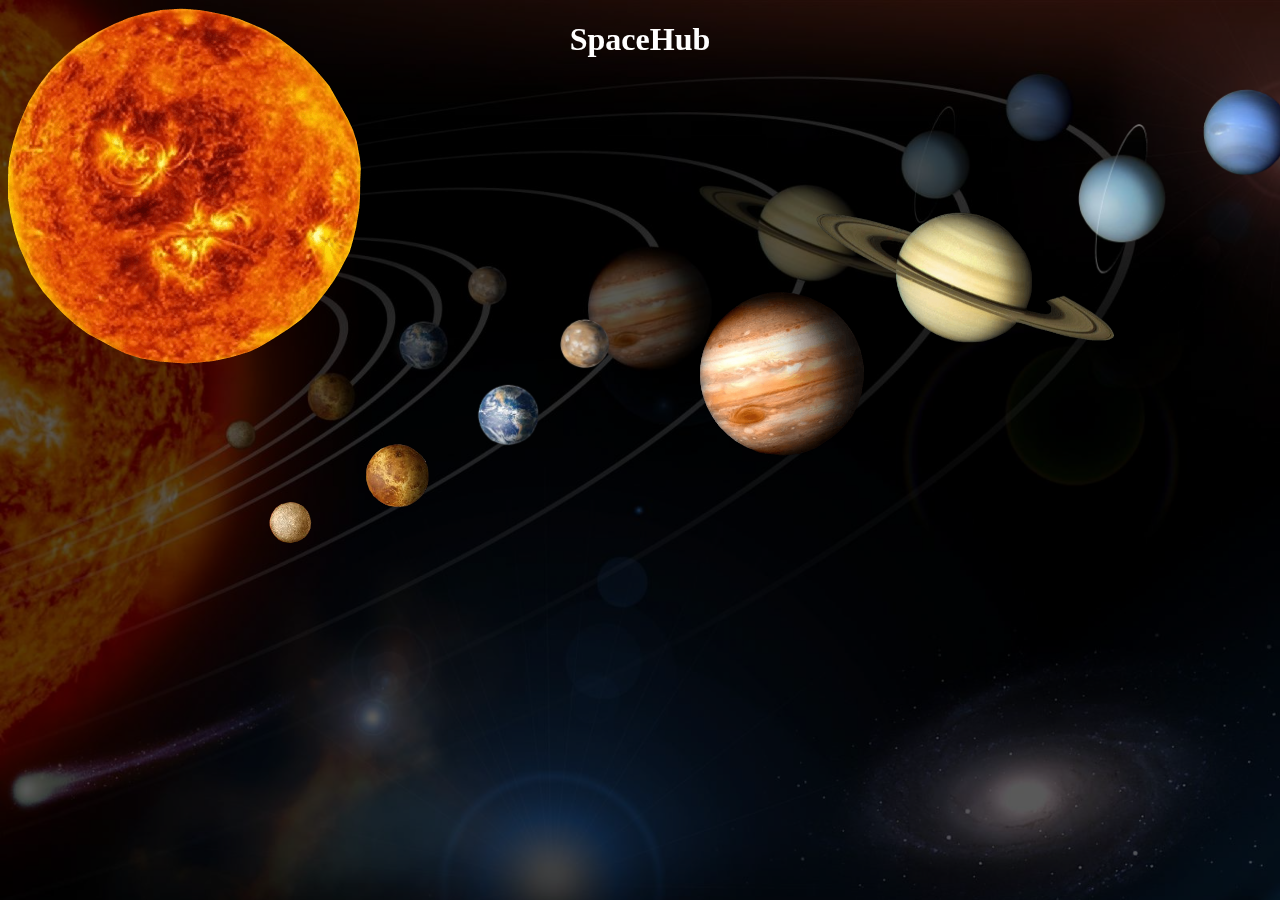
<file: index.html>
<!DOCTYPE html>
<html lang="pt">
<head>
    <link rel="stylesheet" href="layout.css">
    <meta charset="UTF-8">
    <meta name="description" content="Hub para demonstrar a beleza do espaço. Feito para servir como projeto para a disciplina de programação web.">
    <meta name="keywords" content="SpaceHub,Lusofona,HTML,Programação Web,Trabalhos,Base,Projeto,Espaço,Programação,Planetas">
    <meta name="viewport" content="width=device-width, initial-scale=1">
    <title>SpaceHub</title>
</head>
<body class="backgroundHub" id="gridHub">
    <header class="backdrop">
        <h1 class="keepCenter"> SpaceHub </h1>
    </header>

    <main>
        <a href="planets/sun.html">
            <img src="images/sunHub.png" alt="Sun Link" class="planet">
        </a>

        <a href="planets/mercury.html">
            <img src="images/mercuryHub.png" alt="Mercury Link" class="planet" id="mercury">
            <p class="hide hideMercury">Mercury</p>
        </a>

        <a href="planets/venus.html">
            <img src="images/venusHub.png" alt="Venus Link" class="planet" id="venus">
            <p class="hide hideVenus">Venus</p>
        </a>

        <a href="planets/earth.html">
            <img src="images/earthHub.png" alt="Earth Link" class="planet" id="earth">
            <p class="hide hideEarth">Earth</p>
        </a>

        <a href="planets/mars.html">
            <img src="images/marsHub.png" alt="Mars Link" class="planet" id="mars">
            <p class="hide hideMars">Mars</p>
        </a>

        <a href="planets/jupiter.html">
            <img src="images/jupiterHub.png" alt="Jupiter Link" class="planet" id="jupiter">
            <p class="hide hideJupiter">Jupiter</p>
        </a>

        <a href="planets/saturn.html">
            <img src="images/saturnHub.png" alt="Saturn Link" class="planet" id="saturn">
            <p class="hide hideSaturn">Saturn</p>
        </a>

        <a href="planets/uranus.html">
            <img src="images/uranusHub.png" alt="Uranus Link" class="planet" id="uranus">
            <p class="hide hideUranus">Uranus</p>
        </a>

        <a href="planets/neptune.html">
            <img src="images/neptuneHub.png" alt="Neptune Link" class="planet" id="neptune">
            <p class="hide hideNeptune">Neptune</p>
        </a>
    </main>

</body>
</html>
</file>
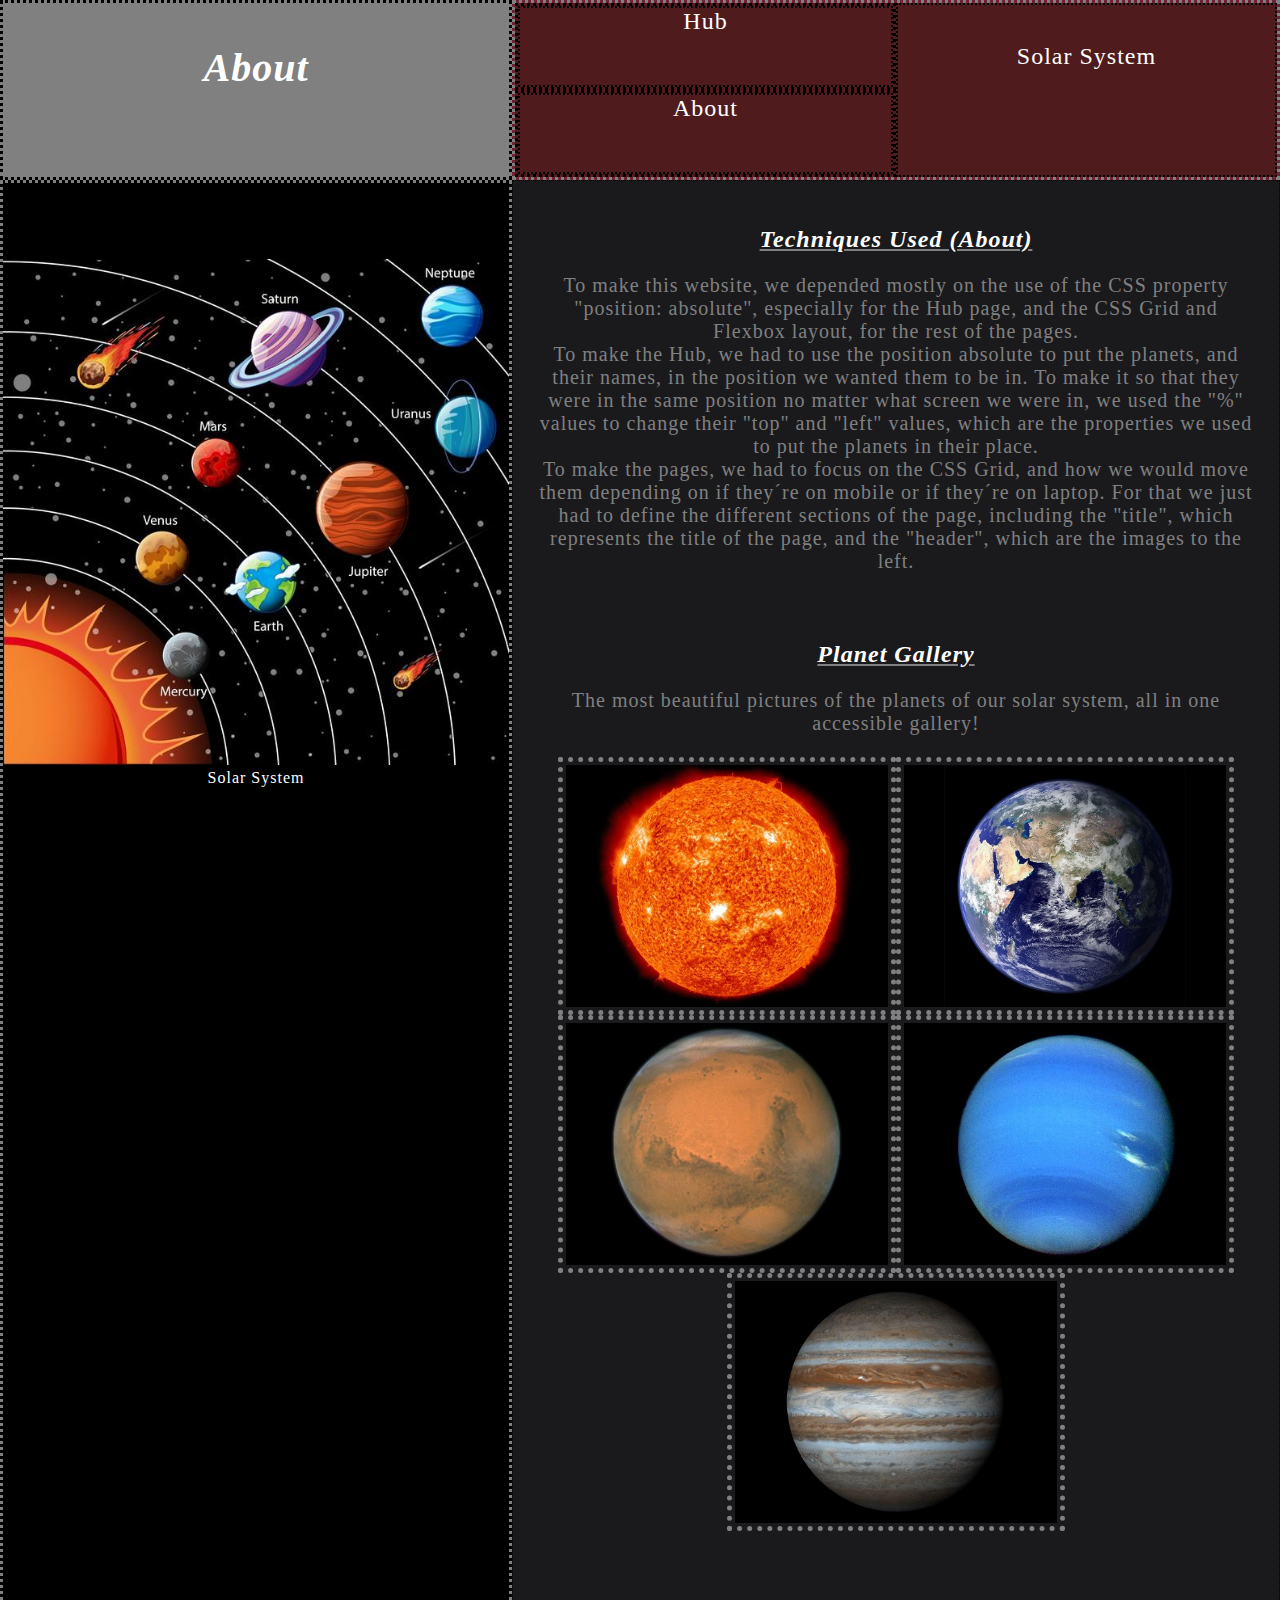
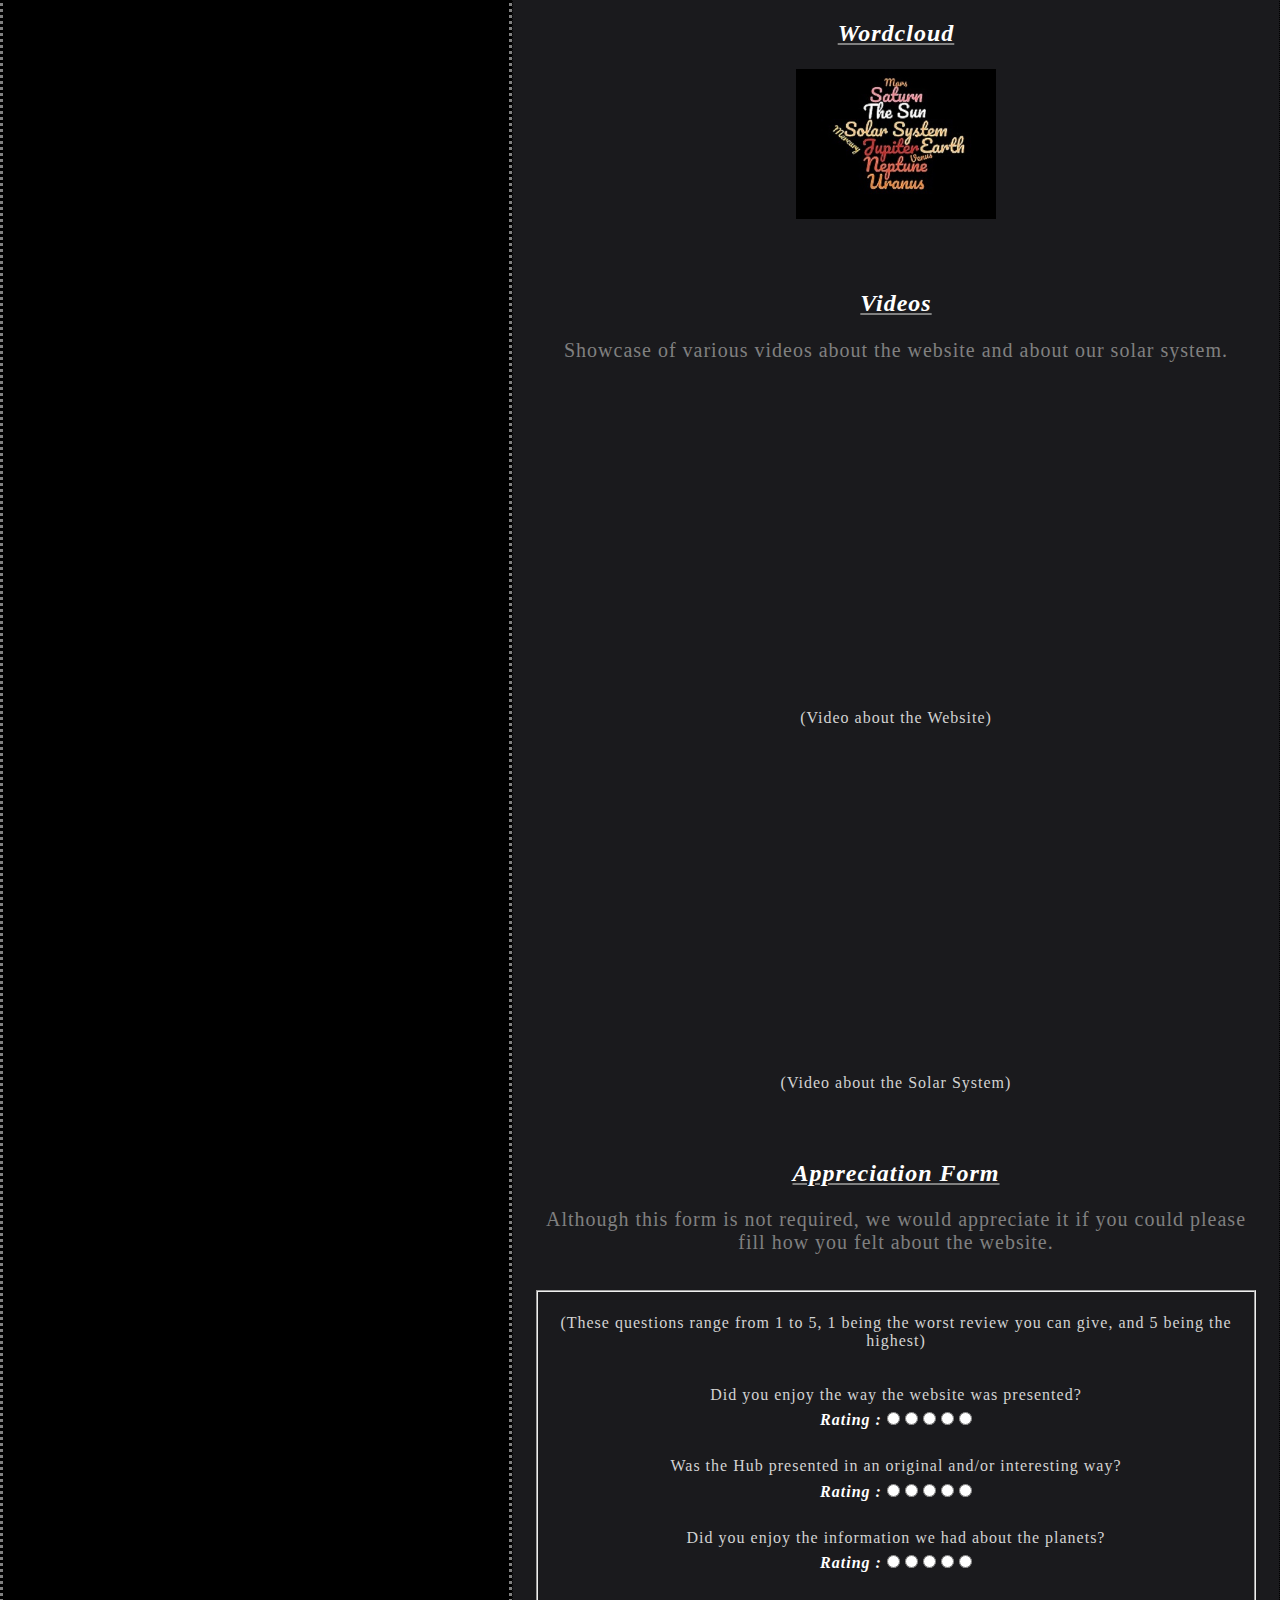
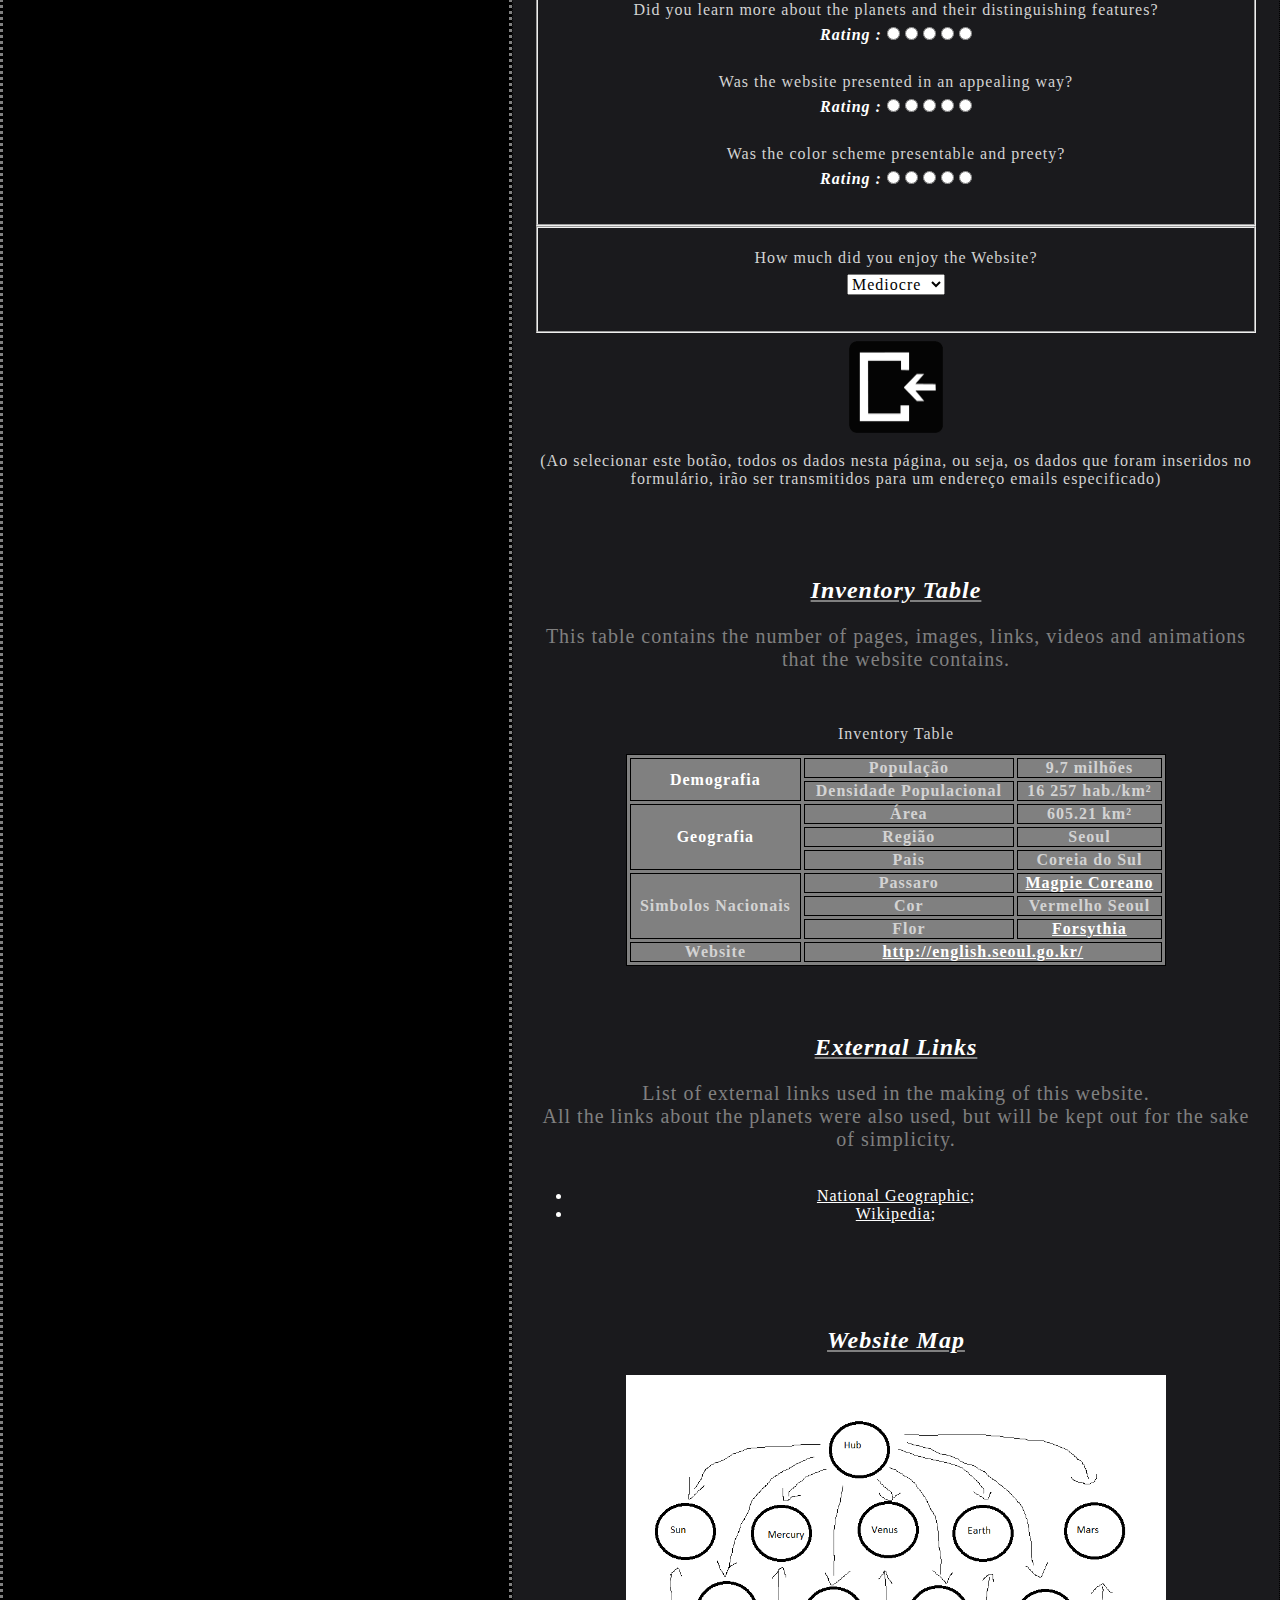
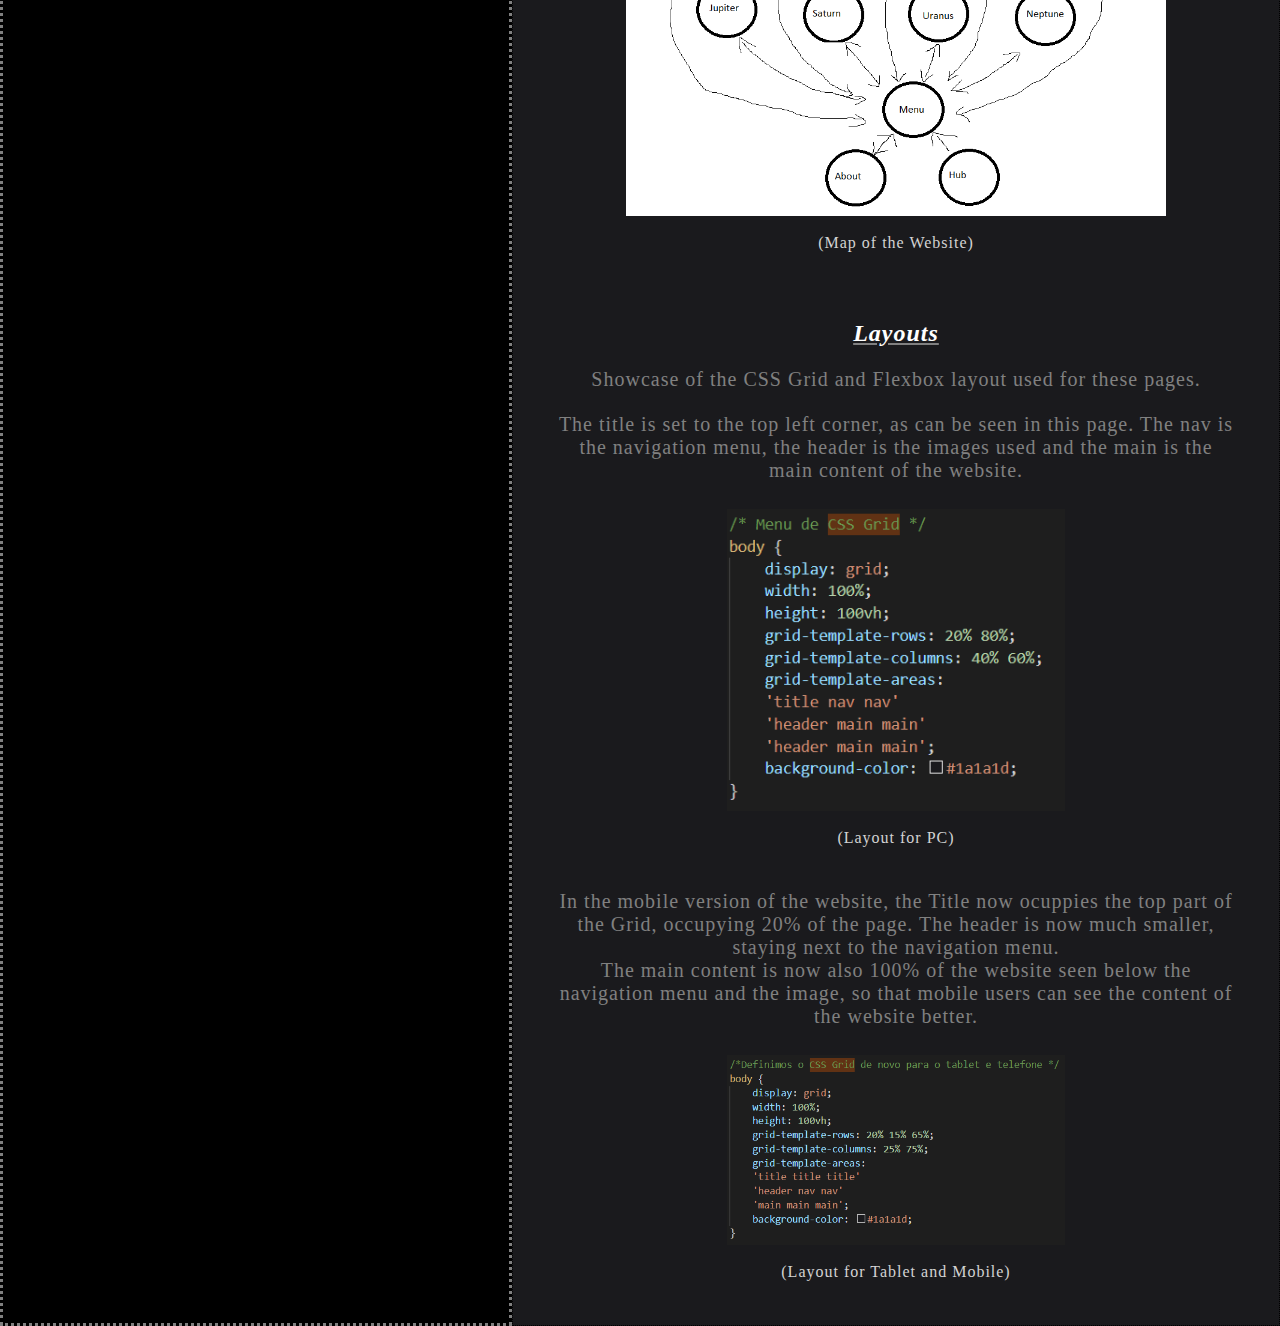
<file: about.html>
<!DOCTYPE html>
<html lang="pt">
<head>
    <link rel="stylesheet" href="layoutPages.css">
    <meta charset="UTF-8">
    <meta name="description" content="Hub para demonstrar a beleza do espaço. Feito para servir como projeto para a disciplina de programação web.">
    <meta name="keywords" content="SpaceHub,Lusofona,HTML,Programação Web,Trabalhos,Base,Projeto,Espaço,Programação,Planetas,Terra">
    <meta name="viewport" content="width=device-width, initial-scale=1">
    <link rel="shortcut icon" type="image/png" href="../images/solarSystem.png" />
    <title>SpaceHub</title>
</head>
<body>
    <aside class="title">
        <h1>About</h1>
    </aside>
    <header>
        <figure>
            <img src="images/solarSystemAbout.jpg" alt="Solar System" width="100%" height="100%">
            <figcaption>Solar System</figcaption>
        </figure>   
    </header>

    <main>
        <section>
            <h3>Techniques Used (About)</h3>
            <p>To make this website, we depended mostly on the use of the CSS property "position: absolute", especially for the Hub page, and the CSS Grid and Flexbox layout, for the rest of the pages.</p>
            <p>To make the Hub, we had to use the position absolute to put the planets, and their names, in the position we wanted them to be in. To make it so that they were in the same position no matter what screen we were in, we used the "%" values to change their "top" and "left" values, which are the properties we used to put the planets in their place.</p>
            <p>To make the pages, we had to focus on the CSS Grid, and how we would move them depending on if they´re on mobile or if they´re on laptop. For that we just had to define the different sections of the page, including the "title", which represents the title of the page, and the "header", which are the images to the left.</p>
        </section>

        <section>
            <h3>Planet Gallery</h3>
            <p>The most beautiful pictures of the planets of our solar system, all in one accessible gallery!</p>

            <section class="flex-planet-gallery"> 
                <img src="images/sun.jpg" alt="Picture of Sun" width="50%" height="100%">
                <img src="images/earth.jpg" alt="Picture of Earth" width="50%" height="50%">
                <img src="images/mars.jpg" alt="Picture of Mars" width="50%" height="50%">
                <img src="images/neptune.jpg" alt="Picture of Neptune" width="50%" height="50%">   
                <img src="images/jupiter.jpg" alt="Picture of Jupiter" width="50%" height="50%">
            </section>
        </section>

        <section>
            <h3>Wordcloud</h3>
           
            <svg>
                <a href="index.html">
                    <image href="images/wordcloudSolarSystem.jpg" width="100%" height="100%"></image>
                </a>
            </svg>
        </section>  

        <section>
            <h3>Videos</h3>
            <p>Showcase of various videos about the website and about our solar system.</p>

            <figure max-width="100%" height="100%">
                <iframe width="60%" height="300" src="https://www.youtube.com/embed/libKVRa01L8" title="YouTube video player about Website" frameborder="0" allow="accelerometer; autoplay; clipboard-write; encrypted-media; gyroscope; picture-in-picture" allowfullscreen></iframe>
                <figcaption>(Video about the Website)</figcaption>
            </figure>

            <figure max-width="100%" height="100%">
                <iframe width="60%" height="300" src="https://www.youtube.com/embed/libKVRa01L8" title="YouTube video player about Solar System" frameborder="0" allow="accelerometer; autoplay; clipboard-write; encrypted-media; gyroscope; picture-in-picture" allowfullscreen></iframe>
                <figcaption>(Video about the Solar System)</figcaption>
            </figure>
        </section>

        <section>
            <h3>Appreciation Form</h3>
            <p>Although this form is not required, we would appreciate it if you could please fill how you felt about the website.</p>

            <form method="POST" action="mailto:diodoaraujo@gmail.com">
                <fieldset width="50%">
                    <p>(These questions range from 1 to 5, 1 being the worst review you can give, and 5 being the highest)</p>
    
                    <p>Did you enjoy the way the website was presented?</p>
                    <label>Rating :</label>
                    <input type="radio" name="enjoyRate" value="1">
                    <input type="radio" name="enjoyRate" value="2">
                    <input type="radio" name="enjoyRate" value="3">
                    <input type="radio" name="enjoyRate" value="4">
                    <input type="radio" name="enjoyRate" value="5">
                    
                    <p>Was the Hub presented in an original and/or interesting way?</p>
                    <label>Rating :</label>
                    <input type="radio" name="hubRate" value="1">
                    <input type="radio" name="hubRate" value="2">
                    <input type="radio" name="hubRate" value="3">
                    <input type="radio" name="hubRate" value="4">
                    <input type="radio" name="hubRate" value="5">
                    
                    <p>Did you enjoy the information we had about the planets?</p>
                    <label>Rating :</label>
                    <input type="radio" name="infoRate" value="1">
                    <input type="radio" name="infoRate" value="2">
                    <input type="radio" name="infoRate" value="3">
                    <input type="radio" name="infoRate" value="4">
                    <input type="radio" name="infoRate" value="5">

                    <p>Did you learn more about the planets and their distinguishing features?</p>
                    <label>Rating :</label>
                    <input type="radio" name="distinctRate" value="1">
                    <input type="radio" name="distinctRate" value="2">
                    <input type="radio" name="distinctRate" value="3">
                    <input type="radio" name="distinctRate" value="4">
                    <input type="radio" name="distinctRate" value="5">

                    <p>Was the website presented in an appealing way?</p>
                    <label>Rating :</label>
                    <input type="radio" name="appealRate" value="1">
                    <input type="radio" name="appealRate" value="2">
                    <input type="radio" name="appealRate" value="3">
                    <input type="radio" name="appealRate" value="4">
                    <input type="radio" name="appealRate" value="5">
                    
                    <p>Was the color scheme presentable and preety?</p>
                    <label>Rating :</label>
                    <input type="radio" name="colorRate" value="1">
                    <input type="radio" name="colorRate" value="2">
                    <input type="radio" name="colorRate" value="3">
                    <input type="radio" name="colorRate" value="4">
                    <input type="radio" name="colorRate" value="5">
                </fieldset>
                
                <fieldset>
                    <p>How much did you enjoy the Website?</p>
                    <select name="websiteRate" size="1"color>
                        <option value="Awful">Awful!</option>
                        <option value="Bad">Bad</option>
                        <option value="Mediocre" selected>Mediocre</option>
                        <option value="Good">Good</option>
                        <option value="Excellent">Excellent!</option>
                    </select>
                </fieldset>

                <input type="image" src="images/input.png" alt="submitForm"  width="15%">
                <p>(Ao selecionar este botão, todos os dados nesta página, ou seja, os dados que foram inseridos no formulário, irão ser transmitidos para um endereço emails especificado)</p> 
            </form>
        </section>

        <section>
            <h3>Inventory Table</h3>
            <p>This table contains the number of pages, images, links, videos and animations that the website contains.</p>

            <center><table summary="Inventory Table" cellspacing="3" col>
                <caption>
                    Inventory Table
                </caption>
                <thead>
                    <tr>
                        <th rowspan="2"><b>Demografia</b></th>
                        <th>População</th>
                        <th>9.7 milhões</th>
                    </tr>
                    <tr>
                        <th>Densidade Populacional</th>
                        <th>16 257 hab./km²</th>
                    </tr>
                </thead>
                <tbody>
                    <tr>
                        <th rowspan="3"><b>Geografia</b></th>
                        <th>Área</th>
                        <th>605.21 km²</th>
                    </tr>
                    <tr>
                        <th>Região</th>
                        <th>Seoul</th>
                    </tr>
                    <tr>
                        <th>Pais</th>
                        <th>Coreia do Sul</th>
                    </tr>
                    <tr>
                        <th rowspan="3">Simbolos Nacionais</th>
                        <th>Passaro</th>
                        <th><a href="https://en.wikipedia.org/wiki/Oriental_magpie" target="_blank">Magpie Coreano</a></th>
                    </tr>
                    <tr>
                        <th>Cor</th>
                        <th>Vermelho Seoul</th>
                    </tr>
                    <tr>
                        <th>Flor</th>
                        <th><a href="https://en.wikipedia.org/wiki/Forsythia" target="_blank">Forsythia</a></th>
                    </tr>
                </tbody>
                <tfoot>
                    <tr>
                        <th>Website</th>
                        <th colspan="2"><a href="http://english.seoul.go.kr/" target="_blank">http://english.seoul.go.kr/</a></th>
                    </tr>
                </tfoot>
            </table></center>
        </section>

        <section>
            <h3>External Links</h3>
            <p>List of external links used in the making of this website.</p>
            <p>All the links about the planets were also used, but will be kept out for the sake of simplicity.</p>

            <ul>
                <li><a href="">National Geographic</a>;</li>
                <li><a href="https://en.wikipedia.org/wiki/Solar_System">Wikipedia</a>;</li>
            </ul>
        </section>

        <section>
            <h3>Website Map</h3>

            <figure>
                <img src="images/treeMap.png" alt="Map of Website" width="75%" height="75%">
                <figcaption>(Map of the Website)</figcaption>
            </figure>
        </section>

        <section>
            <h3>Layouts</h3>
            <p>Showcase of the CSS Grid and Flexbox layout used for these pages.</p>

            <section>
                <p>The title is set to the top left corner, as can be seen in this page. The nav is the navigation menu, the header is the images used and the main is the main content of the website.</p>
                <figure>
                    <img src="images/layoutPC.png" alt="Layout for PC" width="50%" height="50%">
                    <figcaption>(Layout for PC)</figcaption>
                </figure>
            </section>

            <section>
                <p>In the mobile version of the website, the Title now ocuppies the top part of the Grid, occupying 20% of the page. The header is now much smaller, staying next to the navigation menu.</p>
                <p>The main content is now also 100% of the website seen below the navigation menu and the image, so that mobile users can see the content of the website better.</p>
                <figure>
                    <img src="images/layoutTabletMobile.png" alt="Layout for Tablet and Mobile" width="50%" height="50%">
                    <figcaption>(Layout for Tablet and Mobile)</figcaption>
                </figure>
            </section>
        </section>
    </main>

    <nav>
        <li class="infoTab">
            <a href="index.html" class="mainButton">Hub</a>
        </li>
        <li class="infoTab">
            <a href="about.html" class="mainButton">About</a>
        </li>
        <ul>
            <li>
                <a href="" class="biggerFont mainButton">Solar System</a>
                <ul>
                    <li><a href="planets/sun.html" class="button">The Sun</a></li>
                    <li><a href="planets/mercury.html" class="button">Mercury</a></li>
                    <li><a href="planets/venus.html" class="button">Venus</a></li>
                    <li><a href="planets/earth.html" class="button">Earth</a></li>
                    <li><a href="planets/mars.html" class="button">Mars</a></li>
                    <li><a href="planets/jupiter.html" class="button">Jupiter</a></li>
                    <li><a href="planets/saturn.html" class="button">Saturn</a></li>
                    <li><a href="planets/uranus.html" class="button">Uranus</a></li>
                    <li><a href="planets/neptune.html" class="button">Neptune</a></li>
                <ul>  
            </li>
        </ul>
    </nav>

</body>
</html>
</file>
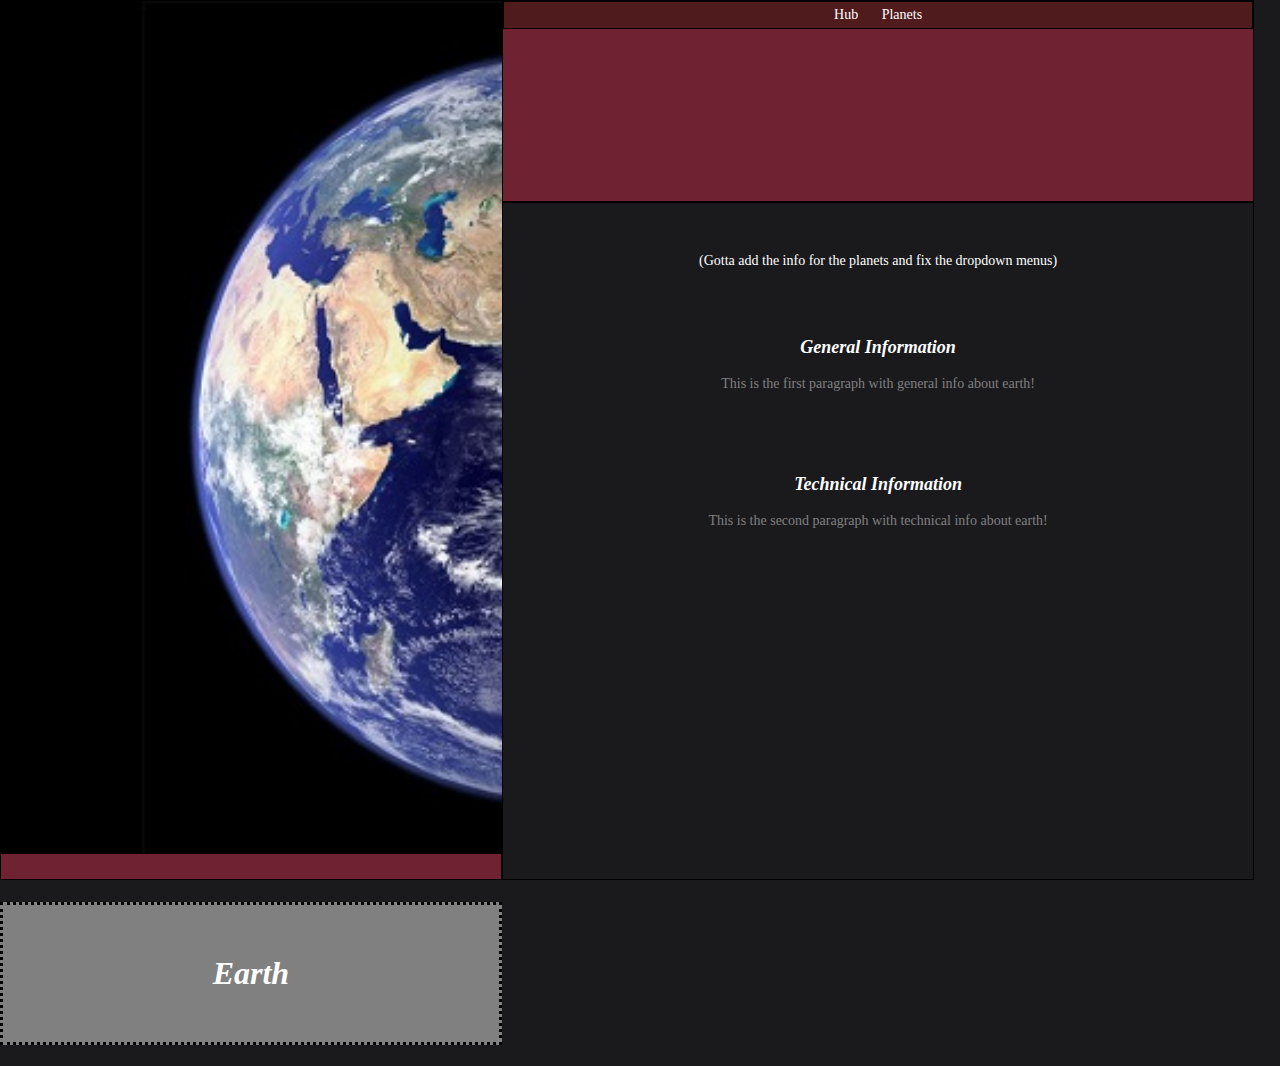
<file: earth.html>
<!DOCTYPE html>
<html lang="pt">
<head>
    <link rel="stylesheet" href="../layoutPlanet.css">
    <meta charset="UTF-8">
    <meta name="description" content="Hub para demonstrar a beleza do espaço. Feito para servir como projeto para a disciplina de programação web.">
    <meta name="keywords" content="SpaceHub,Lusofona,HTML,Programação Web,Trabalhos,Base,Projeto,Espaço,Programação,Planetas,Terra">
    <meta name="viewport" content="width=device-width, initial-scale=1">
    <title>SpaceHub</title>
</head>
<body>
    <section class="title">
        <h1>Earth</h1>
    </section>

    <header>
        <img src="../images/earth.jpg" alt="Earth" max-width="100%" height="100%">
    </header>

    <main>
        <section>
            (Gotta add the info for the planets and fix the dropdown menus)
        </section>

        <section>
            <h3>General Information</h3>
            <p>This is the first paragraph with general info about earth!</p>
        </section>

        <section>
            <h3>Technical Information</h3>
            <p>This is the second paragraph with technical info about earth!</p>
        </section>
    </main>

    <nav>
        <ul>
            <li>
                <a href="../index.html">Hub</a>
            </li>
            <li>
                <a href="#">Planets</a>
                <ul>
                    <li><a href="#">Earth</a></li>
                    <li><a href="#">Mars</a></li>
                <ul>  
            </li>
        </ul>
    </nav>

</body>
</html>
</file>
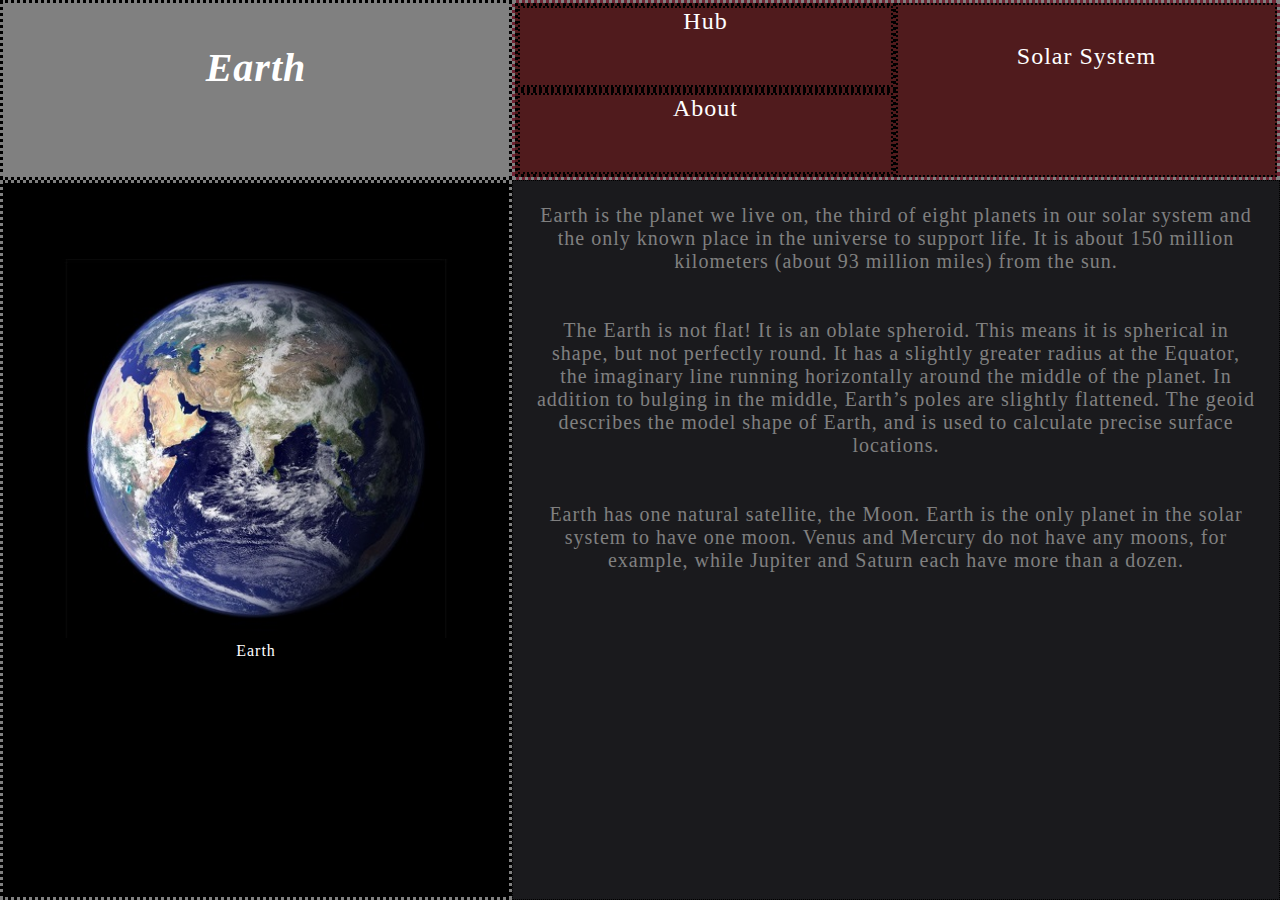
<file: planets/earth.html>
<!DOCTYPE html>
<html lang="pt">
<head>
    <link rel="stylesheet" href="https://fonts.googleapis.com/icon?family=Material+Icons">
    <link rel="stylesheet" href="../layoutPages.css">
    <meta charset="UTF-8">
    <meta name="description" content="Hub para demonstrar a beleza do espaço. Feito para servir como projeto para a disciplina de programação web.">
    <meta name="keywords" content="SpaceHub,Lusofona,HTML,Programação Web,Trabalhos,Base,Projeto,Espaço,Programação,Planetas,Terra">
    <meta name="viewport" content="width=device-width, initial-scale=1">
    <link rel="shortcut icon" type="image/png" href="../images/solarSystem.png" />
    <title>SpaceHub</title>
</head>
<body>
    <aside class="title">
        <h1>
            <i class="material-icons" style="color:black;">circle</i>
            Earth
            <i class="material-icons" style="color:black;">circle</i>
        </h1>
    </aside>
    <header>
        <figure>
            <img src="../images/earth.jpg" alt="Earth" max-width="100%" height="100%">
            <figcaption>Earth</figcaption>
        </figure>
    </header>

    <main>
        <section>
            <p>Earth is the planet we live on, the third of eight planets in our solar system and the only known place in the universe to support life. It is about 150 million kilometers (about 93 million miles) from the sun. </p>
        </section>

        <section>
            <p>The Earth is not flat! It is an oblate spheroid. This means it is spherical in shape, but not perfectly round. It has a slightly greater radius at the Equator, the imaginary line running horizontally around the middle of the planet. In addition to bulging in the middle, Earth’s poles are slightly flattened. The geoid describes the model shape of Earth, and is used to calculate precise surface locations.</p>
        </section>

        <section>
            <p>Earth has one natural satellite, the Moon. Earth is the only planet in the solar system to have one moon. Venus and Mercury do not have any moons, for example, while Jupiter and Saturn each have more than a dozen.</p>
        </section>
    </main>

    <nav>
        <li class="infoTab">
            <a href="../index.html" class="mainButton">Hub</a>
        </li>
        <li class="infoTab">
            <a href="../about.html" class="mainButton">About</a>
        </li>
        <ul>
            <li>
                <a href="" class="biggerFont mainButton">Solar System</a>
                <ul>
                    <li><a href="sun.html" class="button">The Sun</a></li>
                    <li><a href="mercury.html" class="button">Mercury</a></li>
                    <li><a href="venus.html" class="button">Venus</a></li>
                    <li><a href="earth.html" class="button">Earth</a></li>
                    <li><a href="mars.html" class="button">Mars</a></li>
                    <li><a href="jupiter.html" class="button">Jupiter</a></li>
                    <li><a href="saturn.html" class="button">Saturn</a></li>
                    <li><a href="uranus.html" class="button">Uranus</a></li>
                    <li><a href="neptune.html" class="button">Neptune</a></li>
                <ul>  
            </li>
        </ul>
    </nav>

</body>
</html>
</file>
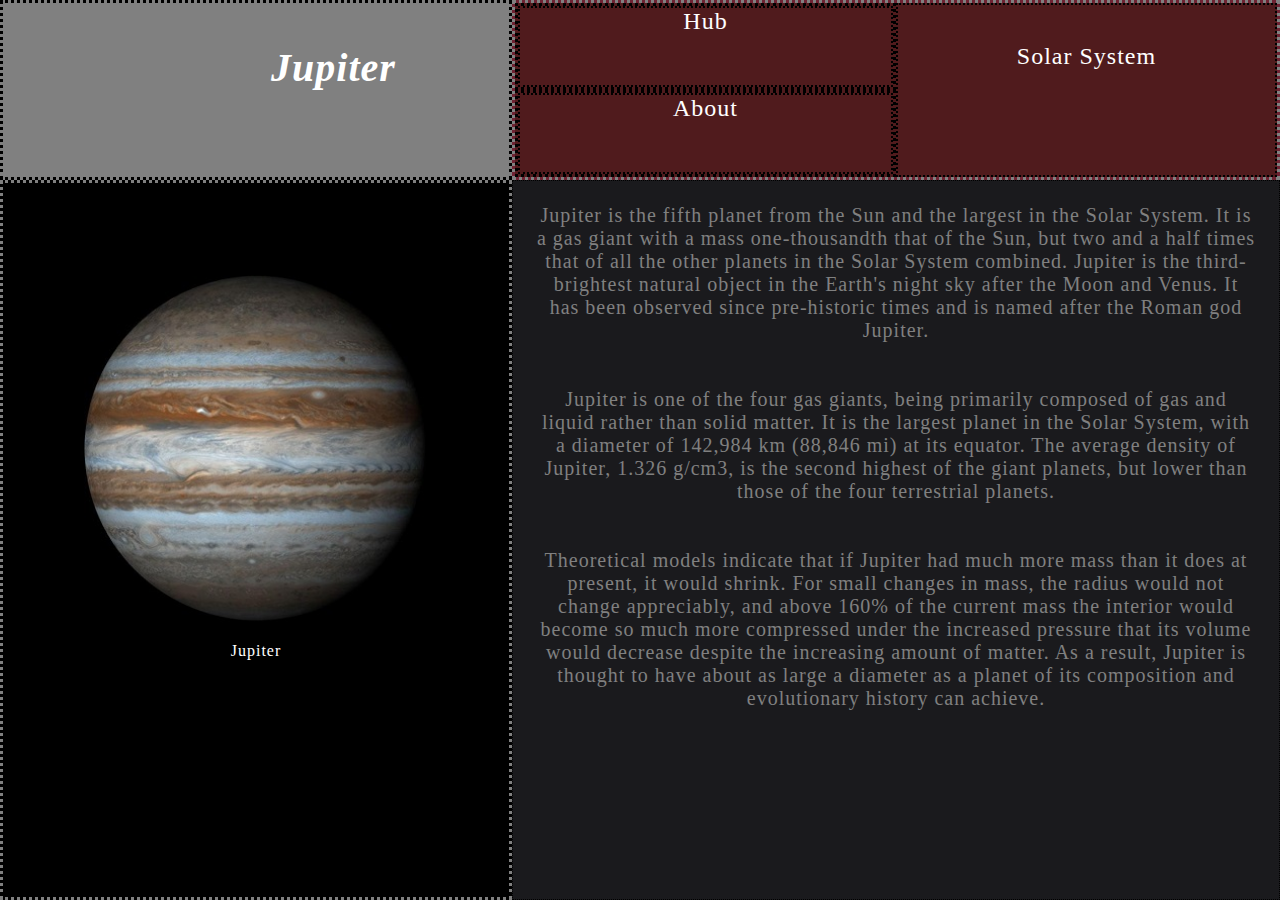
<file: planets/jupiter.html>
<!DOCTYPE html>
<html lang="pt">
<head>
    <link rel="stylesheet" href="https://fonts.googleapis.com/icon?family=Material+Icons">
    <link rel="stylesheet" href="../layoutPages.css">
    <meta charset="UTF-8">
    <meta name="description" content="Hub para demonstrar a beleza do espaço. Feito para servir como projeto para a disciplina de programação web.">
    <meta name="keywords" content="SpaceHub,Lusofona,HTML,Programação Web,Trabalhos,Base,Projeto,Espaço,Programação,Planetas,Terra">
    <meta name="viewport" content="width=device-width, initial-scale=1">
    <link rel="shortcut icon" type="image/png" href="../images/solarSystem.png" />
    <title>SpaceHub</title>
</head>
<body>
    <aside class="title">
        <h1>
            <i class="material-icons" style="color:black;">circle</i>
            Jupiter
            <i class="material-icons" style="color:black;">circle</i>
        </h1>
    </aside>
    <header>
        <figure>
            <img src="../images/jupiter.jpg" alt="Jupiter" max-width="100%" height="100%">
            <figcaption>Jupiter</figcaption>
        </figure>
    </header>

    <main>
        <section>
            <p>Jupiter is the fifth planet from the Sun and the largest in the Solar System. It is a gas giant with a mass one-thousandth that of the Sun, but two and a half times that of all the other planets in the Solar System combined. Jupiter is the third-brightest natural object in the Earth's night sky after the Moon and Venus. It has been observed since pre-historic times and is named after the Roman god Jupiter.</p>
        </section>

        <section>
            <p>Jupiter is one of the four gas giants, being primarily composed of gas and liquid rather than solid matter. It is the largest planet in the Solar System, with a diameter of 142,984 km (88,846 mi) at its equator. The average density of Jupiter, 1.326 g/cm3, is the second highest of the giant planets, but lower than those of the four terrestrial planets.</p>
        </section>

        <section>
            <p>Theoretical models indicate that if Jupiter had much more mass than it does at present, it would shrink. For small changes in mass, the radius would not change appreciably, and above 160% of the current mass the interior would become so much more compressed under the increased pressure that its volume would decrease despite the increasing amount of matter. As a result, Jupiter is thought to have about as large a diameter as a planet of its composition and evolutionary history can achieve.</p>
        </section>
    </main>

    <nav>
        <li class="infoTab">
            <a href="../index.html" class="mainButton">Hub</a>
        </li>
        <li class="infoTab">
            <a href="../about.html" class="mainButton">About</a>
        </li>
        <ul>
            <li>
                <a href="" class="biggerFont mainButton">Solar System</a>
                <ul>
                    <li><a href="sun.html" class="button">The Sun</a></li>
                    <li><a href="mercury.html" class="button">Mercury</a></li>
                    <li><a href="venus.html" class="button">Venus</a></li>
                    <li><a href="earth.html" class="button">Earth</a></li>
                    <li><a href="mars.html" class="button">Mars</a></li>
                    <li><a href="jupiter.html" class="button">Jupiter</a></li>
                    <li><a href="saturn.html" class="button">Saturn</a></li>
                    <li><a href="uranus.html" class="button">Uranus</a></li>
                    <li><a href="neptune.html" class="button">Neptune</a></li>
                <ul>  
            </li>
        </ul>
    </nav>

</body>
</html>
</file>
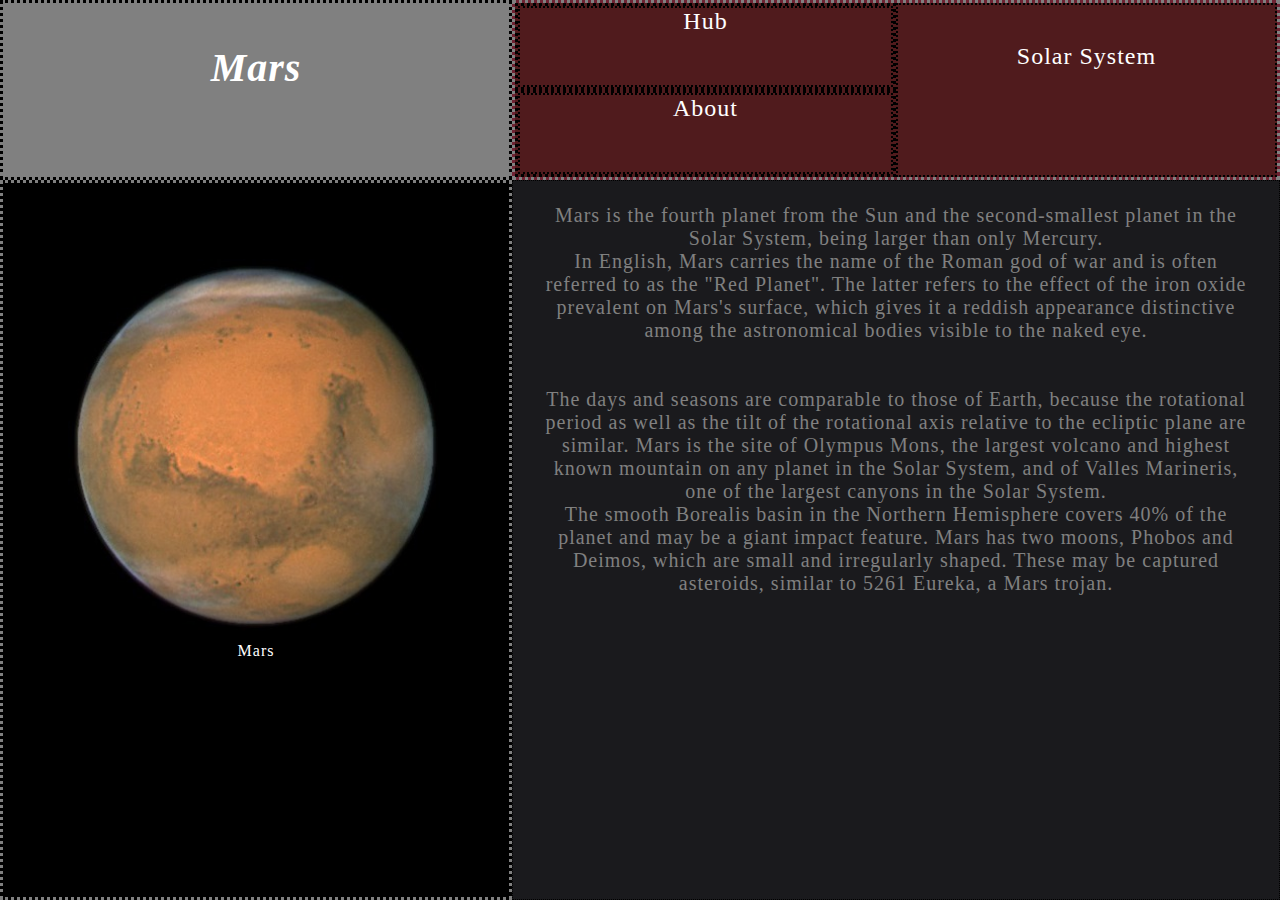
<file: planets/mars.html>
<!DOCTYPE html>
<html lang="pt">
<head>
    <link rel="stylesheet" href="https://fonts.googleapis.com/icon?family=Material+Icons">
    <link rel="stylesheet" href="../layoutPages.css">
    <meta charset="UTF-8">
    <meta name="description" content="Hub para demonstrar a beleza do espaço. Feito para servir como projeto para a disciplina de programação web.">
    <meta name="keywords" content="SpaceHub,Lusofona,HTML,Programação Web,Trabalhos,Base,Projeto,Espaço,Programação,Planetas,Terra">
    <meta name="viewport" content="width=device-width, initial-scale=1">
    <link rel="shortcut icon" type="image/png" href="../images/solarSystem.png" />
    <title>SpaceHub</title>
</head>
<body>
    <aside class="title">
        <h1>
            <i class="material-icons" style="color:black;">circle</i>
            Mars
            <i class="material-icons" style="color:black;">circle</i>
        </h1>
    </aside>
    <header>
        <figure>
            <img src="../images/mars.jpg" alt="Mars" max-width="100%" height="100%">
            <figcaption>Mars</figcaption>
        </figure>
    </header>

    <main>
        <section>
            <p>Mars is the fourth planet from the Sun and the second-smallest planet in the Solar System, being larger than only Mercury.</p>
            <p>In English, Mars carries the name of the Roman god of war and is often referred to as the "Red Planet". The latter refers to the effect of the iron oxide prevalent on Mars's surface, which gives it a reddish appearance distinctive among the astronomical bodies visible to the naked eye.</p>
        </section>

        <section>
            <p>The days and seasons are comparable to those of Earth, because the rotational period as well as the tilt of the rotational axis relative to the ecliptic plane are similar. Mars is the site of Olympus Mons, the largest volcano and highest known mountain on any planet in the Solar System, and of Valles Marineris, one of the largest canyons in the Solar System.</p>
            <p>The smooth Borealis basin in the Northern Hemisphere covers 40% of the planet and may be a giant impact feature. Mars has two moons, Phobos and Deimos, which are small and irregularly shaped. These may be captured asteroids, similar to 5261 Eureka, a Mars trojan.</p>
        </section>
    </main>

    <nav>
        <li class="infoTab">
            <a href="../index.html" class="mainButton">Hub</a>
        </li>
        <li class="infoTab">
            <a href="../about.html" class="mainButton">About</a>
        </li>
        <ul>
            <li>
                <a href="" class="biggerFont mainButton">Solar System</a>
                <ul>
                    <li><a href="sun.html" class="button">The Sun</a></li>
                    <li><a href="mercury.html" class="button">Mercury</a></li>
                    <li><a href="venus.html" class="button">Venus</a></li>
                    <li><a href="earth.html" class="button">Earth</a></li>
                    <li><a href="mars.html" class="button">Mars</a></li>
                    <li><a href="jupiter.html" class="button">Jupiter</a></li>
                    <li><a href="saturn.html" class="button">Saturn</a></li>
                    <li><a href="uranus.html" class="button">Uranus</a></li>
                    <li><a href="neptune.html" class="button">Neptune</a></li>
                <ul>  
            </li>
        </ul>
    </nav>

</body>
</html>
</file>
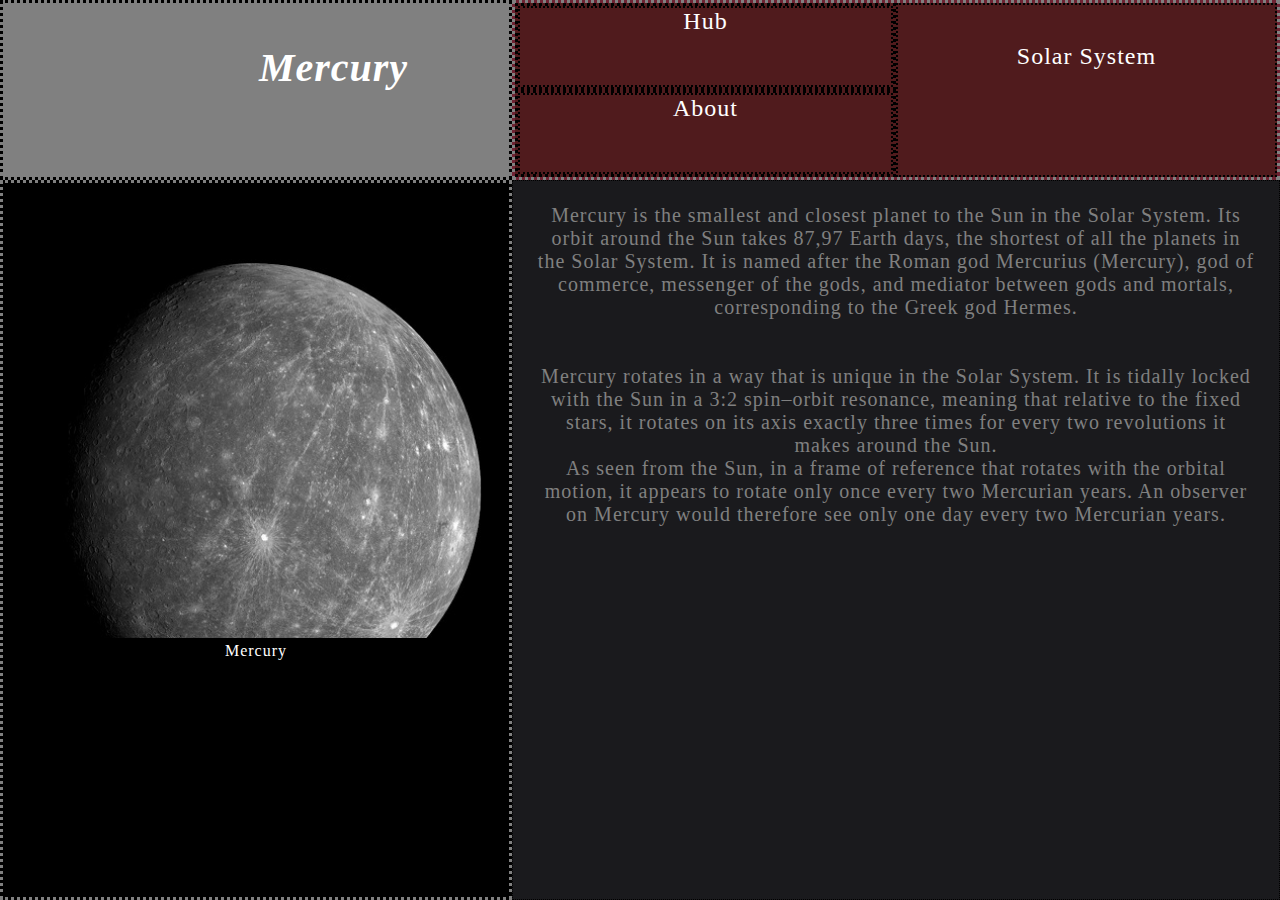
<file: planets/mercury.html>
<!DOCTYPE html>
<html lang="pt">
<head>
    <link rel="stylesheet" href="https://fonts.googleapis.com/icon?family=Material+Icons">
    <link rel="stylesheet" href="../layoutPages.css">
    <meta charset="UTF-8">
    <meta name="description" content="Hub para demonstrar a beleza do espaço. Feito para servir como projeto para a disciplina de programação web.">
    <meta name="keywords" content="SpaceHub,Lusofona,HTML,Programação Web,Trabalhos,Base,Projeto,Espaço,Programação,Planetas,Terra">
    <meta name="viewport" content="width=device-width, initial-scale=1">
    <link rel="shortcut icon" type="image/png" href="../images/solarSystem.png" />
    <title>SpaceHub</title>
</head>
<body>
    <aside class="title">
        <h1>
            <i class="material-icons" style="color:black;">circle</i>
            Mercury
            <i class="material-icons" style="color:black;">circle</i>
        </h1>
    </aside>
    <header>
        <figure>
            <img src="../images/mercury.jpg" alt="Mercury" max-width="100%" height="100%">
            <figcaption>Mercury</figcaption>
        </figure>
    </header>

    <main>
        <section>
            <p>Mercury is the smallest and closest planet to the Sun in the Solar System. Its orbit around the Sun takes 87,97 Earth days, the shortest of all the planets in the Solar System. It is named after the Roman god Mercurius (Mercury), god of commerce, messenger of the gods, and mediator between gods and mortals, corresponding to the Greek god Hermes.</p>
        </section>

        <section>
            <p>Mercury rotates in a way that is unique in the Solar System. It is tidally locked with the Sun in a 3:2 spin–orbit resonance, meaning that relative to the fixed stars, it rotates on its axis exactly three times for every two revolutions it makes around the Sun.</p>
            <p>As seen from the Sun, in a frame of reference that rotates with the orbital motion, it appears to rotate only once every two Mercurian years. An observer on Mercury would therefore see only one day every two Mercurian years.</p>
        </section>
    </main>

    <nav>
        <li class="infoTab">
            <a href="../index.html" class="mainButton">Hub</a>
        </li>
        <li class="infoTab">
            <a href="../about.html" class="mainButton">About</a>
        </li>
        <ul>
            <li>
                <a href="" class="biggerFont mainButton">Solar System</a>
                <ul>
                    <li><a href="sun.html" class="button">The Sun</a></li>
                    <li><a href="mercury.html" class="button">Mercury</a></li>
                    <li><a href="venus.html" class="button">Venus</a></li>
                    <li><a href="earth.html" class="button">Earth</a></li>
                    <li><a href="mars.html" class="button">Mars</a></li>
                    <li><a href="jupiter.html" class="button">Jupiter</a></li>
                    <li><a href="saturn.html" class="button">Saturn</a></li>
                    <li><a href="uranus.html" class="button">Uranus</a></li>
                    <li><a href="neptune.html" class="button">Neptune</a></li>
                <ul>  
            </li>
        </ul>
    </nav>

</body>
</html>
</file>
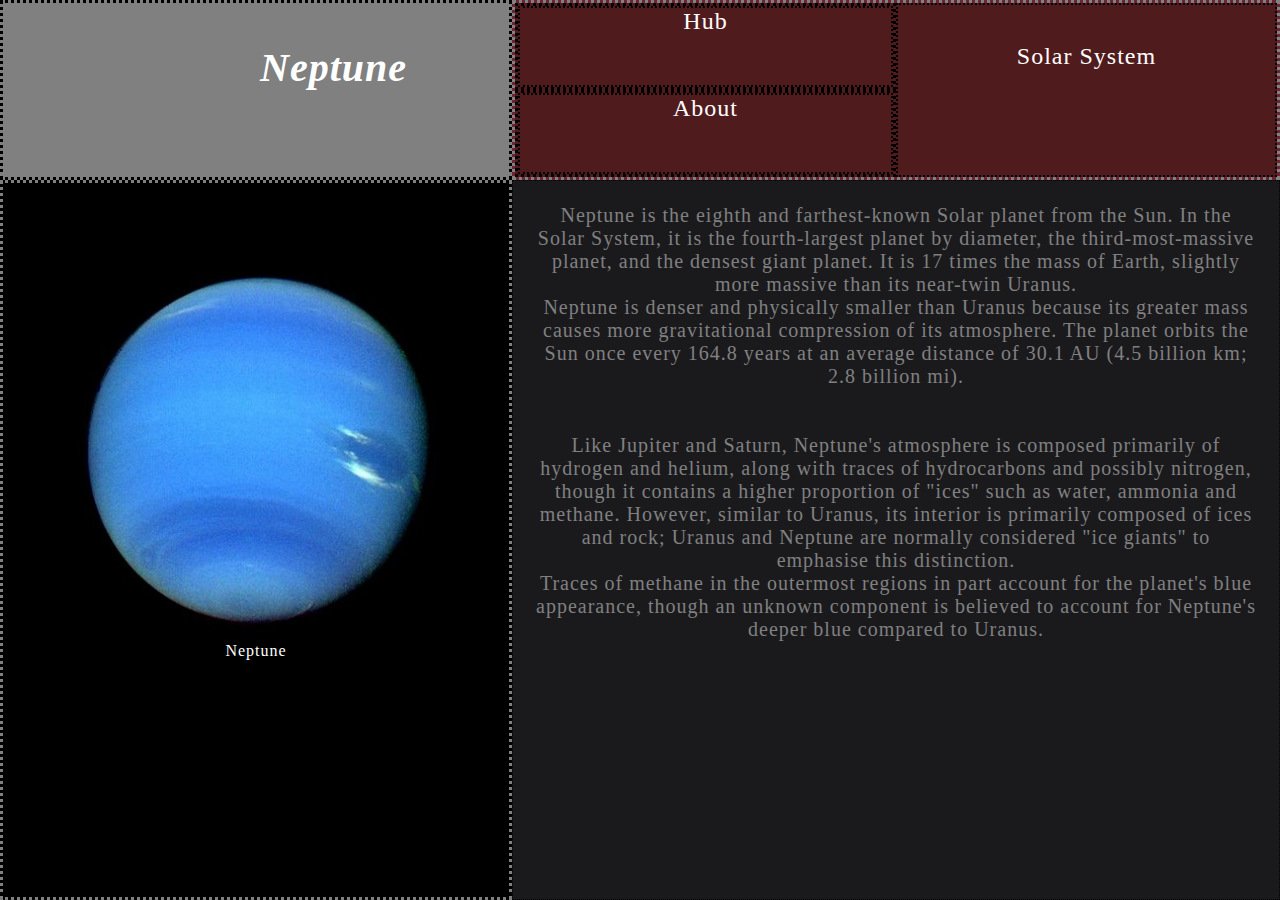
<file: planets/neptune.html>
<!DOCTYPE html>
<html lang="pt">
<head>
    <link rel="stylesheet" href="https://fonts.googleapis.com/icon?family=Material+Icons">
    <link rel="stylesheet" href="../layoutPages.css">
    <meta charset="UTF-8">
    <meta name="description" content="Hub para demonstrar a beleza do espaço. Feito para servir como projeto para a disciplina de programação web.">
    <meta name="keywords" content="SpaceHub,Lusofona,HTML,Programação Web,Trabalhos,Base,Projeto,Espaço,Programação,Planetas,Terra">
    <meta name="viewport" content="width=device-width, initial-scale=1">
    <link rel="shortcut icon" type="image/png" href="../images/solarSystem.png" />
    <title>SpaceHub</title>
</head>
<body>
    <aside class="title">
        <h1>
            <i class="material-icons" style="color:black;">circle</i>
            Neptune
            <i class="material-icons" style="color:black;">circle</i>
        </h1>
    </aside>
    <header>
        <figure>
            <img src="../images/neptune.jpg" alt="Neptune" max-width="100%" height="100%">
            <figcaption>Neptune</figcaption>
        </figure>
    </header>

    <main>
        <section>
            <p>Neptune is the eighth and farthest-known Solar planet from the Sun. In the Solar System, it is the fourth-largest planet by diameter, the third-most-massive planet, and the densest giant planet. It is 17 times the mass of Earth, slightly more massive than its near-twin Uranus.</p>
            <p>Neptune is denser and physically smaller than Uranus because its greater mass causes more gravitational compression of its atmosphere. The planet orbits the Sun once every 164.8 years at an average distance of 30.1 AU (4.5 billion km; 2.8 billion mi).</p>
        </section>

        <section>
            <p>Like Jupiter and Saturn, Neptune's atmosphere is composed primarily of hydrogen and helium, along with traces of hydrocarbons and possibly nitrogen, though it contains a higher proportion of "ices" such as water, ammonia and methane. However, similar to Uranus, its interior is primarily composed of ices and rock; Uranus and Neptune are normally considered "ice giants" to emphasise this distinction.</p>
            <p> Traces of methane in the outermost regions in part account for the planet's blue appearance, though an unknown component is believed to account for Neptune's deeper blue compared to Uranus.</p>
        </section>
    </main>

    <nav>
        <li class="infoTab">
            <a href="../index.html" class="mainButton">Hub</a>
        </li>
        <li class="infoTab">
            <a href="../about.html" class="mainButton">About</a>
        </li>
        <ul>
            <li>
                <a href="" class="biggerFont mainButton">Solar System</a>
                <ul>
                    <li><a href="sun.html" class="button">The Sun</a></li>
                    <li><a href="mercury.html" class="button">Mercury</a></li>
                    <li><a href="venus.html" class="button">Venus</a></li>
                    <li><a href="earth.html" class="button">Earth</a></li>
                    <li><a href="mars.html" class="button">Mars</a></li>
                    <li><a href="jupiter.html" class="button">Jupiter</a></li>
                    <li><a href="saturn.html" class="button">Saturn</a></li>
                    <li><a href="uranus.html" class="button">Uranus</a></li>
                    <li><a href="neptune.html" class="button">Neptune</a></li>
                <ul>  
            </li>
        </ul>
    </nav>

</body>
</html>
</file>
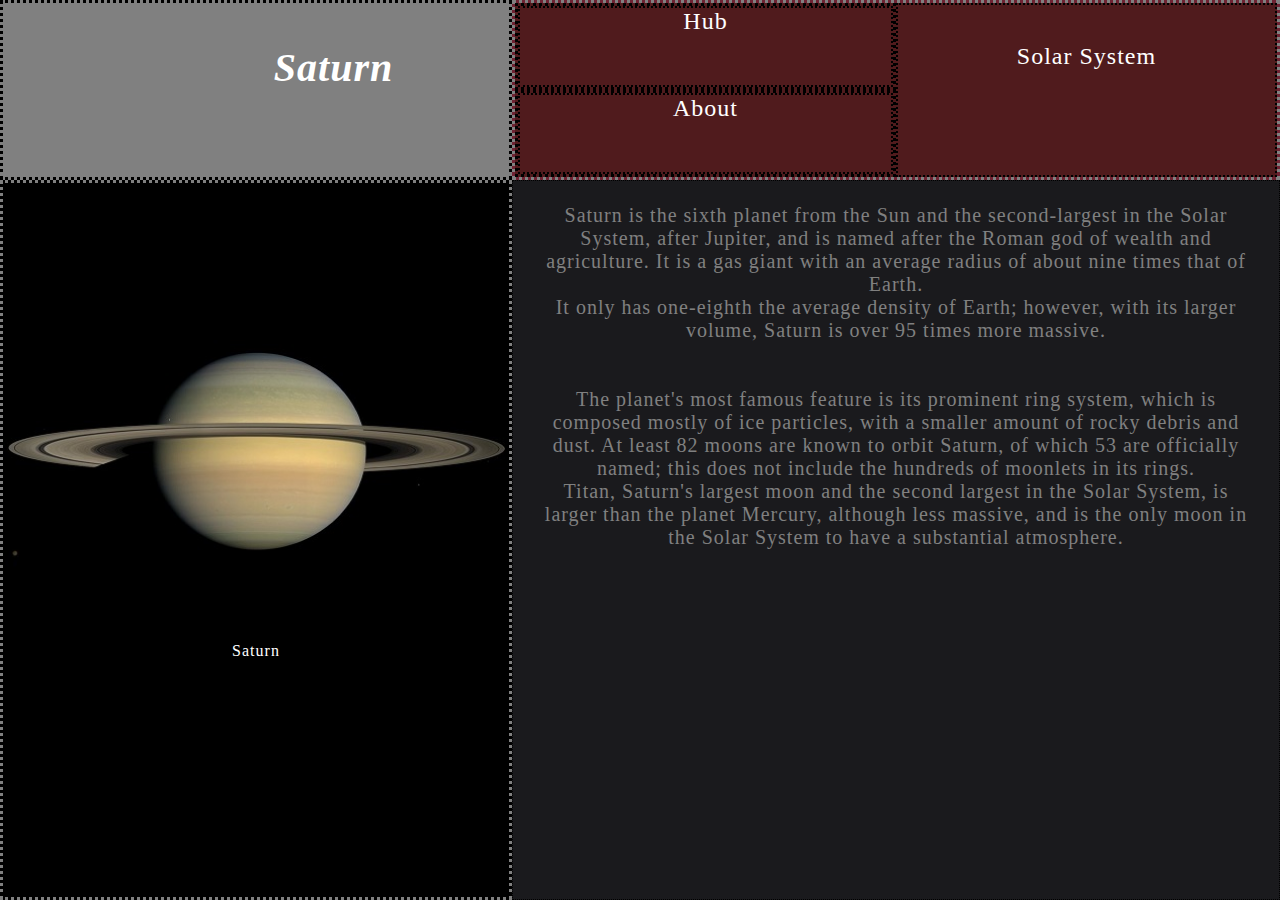
<file: planets/saturn.html>
<!DOCTYPE html>
<html lang="pt">
<head>
    <link rel="stylesheet" href="https://fonts.googleapis.com/icon?family=Material+Icons">
    <link rel="stylesheet" href="../layoutPages.css">
    <meta charset="UTF-8">
    <meta name="description" content="Hub para demonstrar a beleza do espaço. Feito para servir como projeto para a disciplina de programação web.">
    <meta name="keywords" content="SpaceHub,Lusofona,HTML,Programação Web,Trabalhos,Base,Projeto,Espaço,Programação,Planetas,Terra">
    <meta name="viewport" content="width=device-width, initial-scale=1">
    <link rel="shortcut icon" type="image/png" href="../images/solarSystem.png" />
    <title>SpaceHub</title>
</head>
<body>
    <aside class="title">
        <h1>
            <i class="material-icons" style="color:black;">circle</i>
            Saturn
            <i class="material-icons" style="color:black;">circle</i>
        </h1>
    </aside>
    <header>
        <figure>
            <img src="../images/saturn.jpg" alt="Saturn" max-width="100%" height="100%">
            <figcaption>Saturn</figcaption>
        </figure>
    </header>

    <main>
        <section>
            <p>Saturn is the sixth planet from the Sun and the second-largest in the Solar System, after Jupiter, and is named after the Roman god of wealth and agriculture. It is a gas giant with an average radius of about nine times that of Earth.</p> 
            <p>It only has one-eighth the average density of Earth; however, with its larger volume, Saturn is over 95 times more massive.</p>
        </section>

        <section>
            <p>The planet's most famous feature is its prominent ring system, which is composed mostly of ice particles, with a smaller amount of rocky debris and dust. At least 82 moons are known to orbit Saturn, of which 53 are officially named; this does not include the hundreds of moonlets in its rings.</p>
            <p>Titan, Saturn's largest moon and the second largest in the Solar System, is larger than the planet Mercury, although less massive, and is the only moon in the Solar System to have a substantial atmosphere.</p>
        </section>
    </main>

    <nav>
        <li class="infoTab">
            <a href="../index.html" class="mainButton">Hub</a>
        </li>
        <li class="infoTab">
            <a href="../about.html" class="mainButton">About</a>
        </li>
        <ul>
            <li>
                <a href="" class="biggerFont mainButton">Solar System</a>
                <ul>
                    <li><a href="sun.html" class="button">The Sun</a></li>
                    <li><a href="mercury.html" class="button">Mercury</a></li>
                    <li><a href="venus.html" class="button">Venus</a></li>
                    <li><a href="earth.html" class="button">Earth</a></li>
                    <li><a href="mars.html" class="button">Mars</a></li>
                    <li><a href="jupiter.html" class="button">Jupiter</a></li>
                    <li><a href="saturn.html" class="button">Saturn</a></li>
                    <li><a href="uranus.html" class="button">Uranus</a></li>
                    <li><a href="neptune.html" class="button">Neptune</a></li>
                <ul>  
            </li>
        </ul>
    </nav>

</body>
</html>
</file>
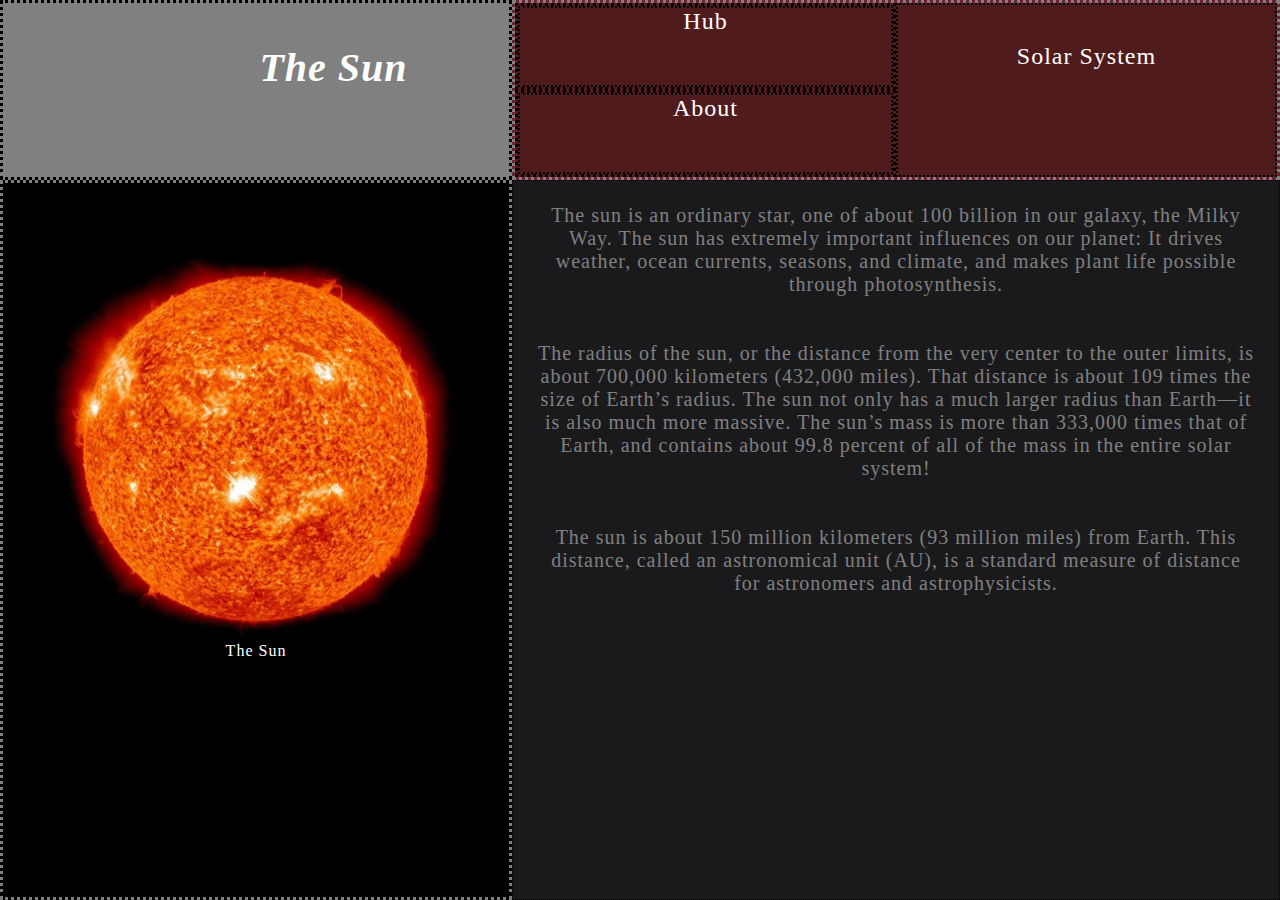
<file: planets/sun.html>
<!DOCTYPE html>
<html lang="pt">
<head>
    <link rel="stylesheet" href="https://fonts.googleapis.com/icon?family=Material+Icons">
    <link rel="stylesheet" href="../layoutPages.css">
    <meta charset="UTF-8">
    <meta name="description" content="Hub para demonstrar a beleza do espaço. Feito para servir como projeto para a disciplina de programação web.">
    <meta name="keywords" content="SpaceHub,Lusofona,HTML,Programação Web,Trabalhos,Base,Projeto,Espaço,Programação,Planetas,Terra">
    <meta name="viewport" content="width=device-width, initial-scale=1">
    <link rel="shortcut icon" type="image/png" href="../images/solarSystem.png" />
    <title>SpaceHub</title>
</head>
<body>
    <aside class="title">
        <h1>
            <i class="material-icons" style="color:black;">circle</i>
            The Sun
            <i class="material-icons" style="color:black;">circle</i>
        </h1>
    </aside>
    <header>
        <figure>
            <img src="../images/sun.jpg" alt="The Sun" max-width="100%" height="100%">
            <figcaption>The Sun</figcaption>
        </figure>
    </header>

    <main>
        <section>
            <p>The sun is an ordinary star, one of about 100 billion in our galaxy, the Milky Way. The sun has extremely important influences on our planet: It drives weather, ocean currents, seasons, and climate, and makes plant life possible through photosynthesis. </p>
        </section>

        <section>
            <p>The radius of the sun, or the distance from the very center to the outer limits, is about 700,000 kilometers (432,000 miles). That distance is about 109 times the size of Earth’s radius. The sun not only has a much larger radius than Earth—it is also much more massive. The sun’s mass is more than 333,000 times that of Earth, and contains about 99.8 percent of all of the mass in the entire solar system! </p>
        </section>

        <section>
            <p>The sun is about 150 million kilometers (93 million miles) from Earth. This distance, called an astronomical unit (AU), is a standard measure of distance for astronomers and astrophysicists. </p>
        </section>
    </main>

    <nav>
        <li class="infoTab">
            <a href="../index.html" class="mainButton">Hub</a>
        </li>
        <li class="infoTab">
            <a href="../about.html" class="mainButton">About</a>
        </li>
        <ul>
            <li>
                <a href="" class="biggerFont mainButton">Solar System</a>
                <ul>
                    <li><a href="sun.html" class="button">The Sun</a></li>
                    <li><a href="mercury.html" class="button">Mercury</a></li>
                    <li><a href="venus.html" class="button">Venus</a></li>
                    <li><a href="earth.html" class="button">Earth</a></li>
                    <li><a href="mars.html" class="button">Mars</a></li>
                    <li><a href="jupiter.html" class="button">Jupiter</a></li>
                    <li><a href="saturn.html" class="button">Saturn</a></li>
                    <li><a href="uranus.html" class="button">Uranus</a></li>
                    <li><a href="neptune.html" class="button">Neptune</a></li>
                <ul>  
            </li>
        </ul>
    </nav>

</body>
</html>
</file>
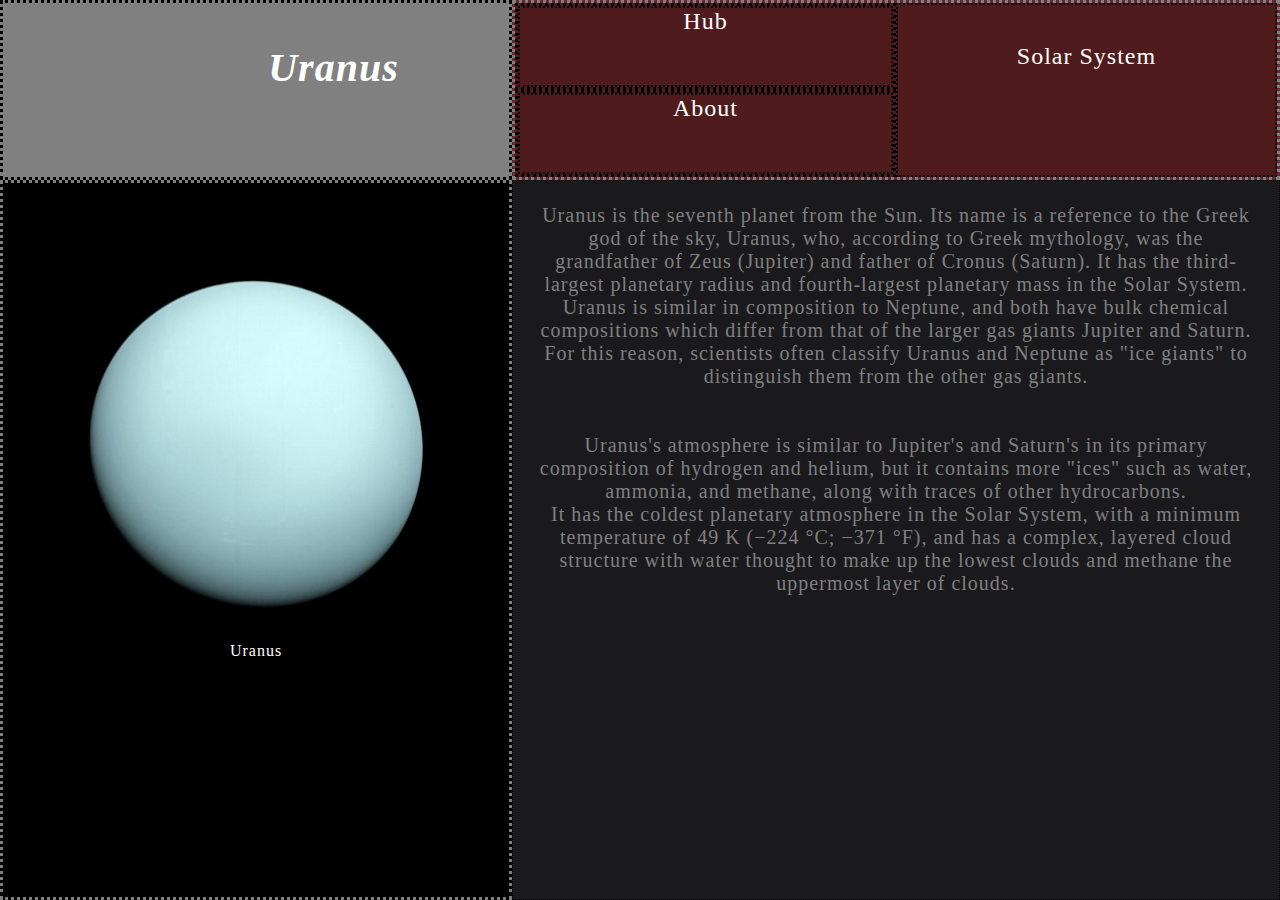
<file: planets/uranus.html>
<!DOCTYPE html>
<html lang="pt">
<head>
    <link rel="stylesheet" href="https://fonts.googleapis.com/icon?family=Material+Icons">
    <link rel="stylesheet" href="../layoutPages.css">
    <meta charset="UTF-8">
    <meta name="description" content="Hub para demonstrar a beleza do espaço. Feito para servir como projeto para a disciplina de programação web.">
    <meta name="keywords" content="SpaceHub,Lusofona,HTML,Programação Web,Trabalhos,Base,Projeto,Espaço,Programação,Planetas,Terra">
    <meta name="viewport" content="width=device-width, initial-scale=1">
    <link rel="shortcut icon" type="image/png" href="../images/solarSystem.png" />
    <title>SpaceHub</title>
</head>
<body>
    <aside class="title">
        <h1>
            <i class="material-icons" style="color:black;">circle</i>
            Uranus
            <i class="material-icons" style="color:black;">circle</i>
        </h1>
    </aside>
    <header>
        <figure>
            <img src="../images/uranus.jpg" alt="Uranus" max-width="100%" height="100%">
            <figcaption>Uranus</figcaption>
        </figure>
    </header>

    <main>
        <section>
            <p>Uranus is the seventh planet from the Sun. Its name is a reference to the Greek god of the sky, Uranus, who, according to Greek mythology, was the grandfather of Zeus (Jupiter) and father of Cronus (Saturn). It has the third-largest planetary radius and fourth-largest planetary mass in the Solar System.</p>
            <p>Uranus is similar in composition to Neptune, and both have bulk chemical compositions which differ from that of the larger gas giants Jupiter and Saturn. For this reason, scientists often classify Uranus and Neptune as "ice giants" to distinguish them from the other gas giants.</p>
        </section>

        <section>
            <p>Uranus's atmosphere is similar to Jupiter's and Saturn's in its primary composition of hydrogen and helium, but it contains more "ices" such as water, ammonia, and methane, along with traces of other hydrocarbons.</p>
            <p>It has the coldest planetary atmosphere in the Solar System, with a minimum temperature of 49 K (−224 °C; −371 °F), and has a complex, layered cloud structure with water thought to make up the lowest clouds and methane the uppermost layer of clouds.</p>
        </section>
    </main>

    <nav>
        <li class="infoTab">
            <a href="../index.html" class="mainButton">Hub</a>
        </li>
        <li class="infoTab">
            <a href="../about.html" class="mainButton">About</a>
        </li>
        <ul>
            <li>
                <a href="" class="biggerFont mainButton">Solar System</a>
                <ul>
                    <li><a href="sun.html" class="button">The Sun</a></li>
                    <li><a href="mercury.html" class="button">Mercury</a></li>
                    <li><a href="venus.html" class="button">Venus</a></li>
                    <li><a href="earth.html" class="button">Earth</a></li>
                    <li><a href="mars.html" class="button">Mars</a></li>
                    <li><a href="jupiter.html" class="button">Jupiter</a></li>
                    <li><a href="saturn.html" class="button">Saturn</a></li>
                    <li><a href="uranus.html" class="button">Uranus</a></li>
                    <li><a href="neptune.html" class="button">Neptune</a></li>
                <ul>  
            </li>
        </ul>
    </nav>

</body>
</html>
</file>
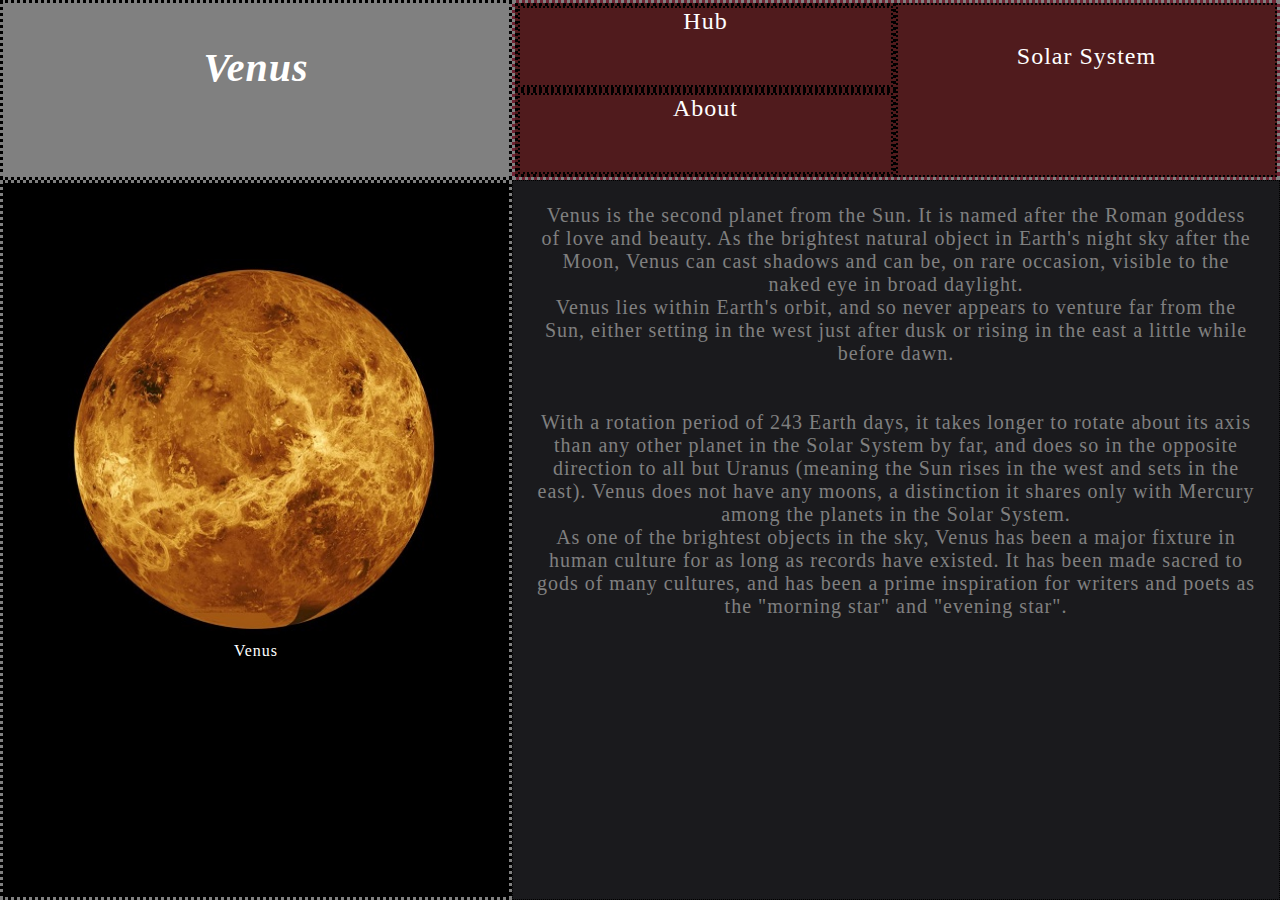
<file: planets/venus.html>
<!DOCTYPE html>
<html lang="pt">
<head>
    <link rel="stylesheet" href="https://fonts.googleapis.com/icon?family=Material+Icons">
    <link rel="stylesheet" href="../layoutPages.css">
    <meta charset="UTF-8">
    <meta name="description" content="Hub para demonstrar a beleza do espaço. Feito para servir como projeto para a disciplina de programação web.">
    <meta name="keywords" content="SpaceHub,Lusofona,HTML,Programação Web,Trabalhos,Base,Projeto,Espaço,Programação,Planetas,Terra">
    <meta name="viewport" content="width=device-width, initial-scale=1">
    <link rel="shortcut icon" type="image/png" href="../images/solarSystem.png" />
    <title>SpaceHub</title>
</head>
<body>
    <aside class="title">
        <h1>
            <i class="material-icons" style="color:black;">circle</i>
            Venus
            <i class="material-icons" style="color:black;">circle</i>
        </h1>
    </aside>
    <header>
        <figure>
            <img src="../images/venus.jpg" alt="Venus" max-width="100%" height="100%">
            <figcaption>Venus</figcaption>
        </figure>
    </header>

    <main>
        <section>
            <p>Venus is the second planet from the Sun. It is named after the Roman goddess of love and beauty. As the brightest natural object in Earth's night sky after the Moon, Venus can cast shadows and can be, on rare occasion, visible to the naked eye in broad daylight.</p>
            <p> Venus lies within Earth's orbit, and so never appears to venture far from the Sun, either setting in the west just after dusk or rising in the east a little while before dawn.</p>
        </section>

        <section>
            <p> With a rotation period of 243 Earth days, it takes longer to rotate about its axis than any other planet in the Solar System by far, and does so in the opposite direction to all but Uranus (meaning the Sun rises in the west and sets in the east). Venus does not have any moons, a distinction it shares only with Mercury among the planets in the Solar System.</p>
            <p>As one of the brightest objects in the sky, Venus has been a major fixture in human culture for as long as records have existed. It has been made sacred to gods of many cultures, and has been a prime inspiration for writers and poets as the "morning star" and "evening star".</p>
        </section>
    </main>

    <nav>
        <li class="infoTab">
            <a href="../index.html" class="mainButton">Hub</a>
        </li>
        <li class="infoTab">
            <a href="../about.html" class="mainButton">About</a>
        </li>
        <ul>
            <li>
                <a href="" class="biggerFont mainButton">Solar System</a>
                <ul>
                    <li><a href="sun.html" class="button">The Sun</a></li>
                    <li><a href="mercury.html" class="button">Mercury</a></li>
                    <li><a href="venus.html" class="button">Venus</a></li>
                    <li><a href="earth.html" class="button">Earth</a></li>
                    <li><a href="mars.html" class="button">Mars</a></li>
                    <li><a href="jupiter.html" class="button">Jupiter</a></li>
                    <li><a href="saturn.html" class="button">Saturn</a></li>
                    <li><a href="uranus.html" class="button">Uranus</a></li>
                    <li><a href="neptune.html" class="button">Neptune</a></li>
                <ul>  
            </li>
        </ul>
    </nav>

</body>
</html>
</file>
<file: layout.css>
* {
    /* Feito para o layout responsivo */
    box-sizing: border-box;

    /*Definir a familia, o tamanho e as cores do texto */
    font-family: fantasy;
    font-size: 14px;
    color: white;
}

.keepCenter {
    float: center;
    text-align: center;
}

/*CSS Grid utilizado para a HUB */
#gridHub {
    display: grid;
    grid-template-columns: 15% 10% 15% 10% 10% 10% 10% 10% 10%;
    grid-template-rows: 10% 90%;
    grid-row-gap: 100px;
}

/*Definir a imagem de background da HUB e as suas propriedades */
.backgroundHub {
    background-image: url("images/solarSystemHUB.jpg");
    background-color: black;
    background-size: cover;
    background-repeat: no-repeat;
    background-attachment: fixed;
}

/*Background shadow for HUB */
.backdrop {
    position: fixed;
    z-index: 1;
    background-color: rgba(0, 0, 0, 0.65);
    width: 100%;
    height: 100%;
    top: 0;
    left: 0;
}

/*Definir o tamanho do titulo */
h1, header {
    font-size: 32px;
}

.planet {
    position: absolute;
    z-index: 2;
    background-color: rgba(0, 0, 0, 0);
    max-width: 100%;
    max-height: 100%;
}

/*Definir a localização dos planetas e suas transições */

.hide {
    display: none;
    position: absolute;
    z-index: 2;
    font-size: 20px;
}

/* Mercury */
#mercury {
    width: 65px;
    top: 494px;
    left: 258px;
    transition: width 2s;
}

#mercury:hover {
    width: 100px;
}

.hideMercury {
    top: 455px;
    left: 255px;
}
  
#mercury:hover + .hideMercury {
    display: block;
}

/* Venus */
#venus {
    width: 100px;
    top: 435px;
    left: 345px;
    transition: width 2s;
}

#venus:hover {
    width: 145px;
}

.hideVenus {
    top: 400px;
    left: 365px;
}
  
#venus:hover + .hideVenus {
    display: block;
}

/* Earth */
#earth {
    width: 70px;
    top: 378px;
    left: 472px;
    transition: width 2s;
}

#earth:hover {
    width: 115px;
}

.hideEarth {
    top: 340px;
    left: 480px;
}
  
#earth:hover + .hideEarth {
    display: block;
}

/* Mars */
#mars {
    width: 60px;
    top: 315px;
    left: 556px;
    transition: width 2s;
}

#mars:hover {
    width: 105px;
}

.hideMars {
    top: 275px;
    left: 556px;
}
  
#mars:hover + .hideMars {
    display: block;
}

/* Jupiter */
#jupiter {
    width: 185px;
    top: 280px;
    left: 690px;
    transition: width 2s;
}

#jupiter:hover {
    width: 250px;
}

.hideJupiter {
    top: 245px;
    left: 720px;
}
  
#jupiter:hover + .hideJupiter {
    display: block;
}

/* Saturn */
#saturn {
    width: 300px;
    top: 200px;
    left: 815px;
    transition: width 2s;
}

#saturn:hover {
    width: 355px;
}

.hideSaturn {
    top: 160px;
    left: 880px;
}
  
#saturn:hover + .hideSaturn {
    display: block;
}

/* Uranus */
#uranus {
    width: 120px;
    top: 120px;
    left: 1065px;
    transition: width 2s;
}

#uranus:hover {
    width: 160px;
}

.hideUranus {
    top: 100px;
    left: 1050px;
}
  
#uranus:hover + .hideUranus {
    display: block;
}

/* Neptune */
#neptune {
    width: 90px;
    top: 80px;
    left: 1200px;
    transition: width 2s;
}

#neptune:hover {
    width: 135px;
}

.hideNeptune {
    top: 40px;
    left: 1190px;
}
  
#neptune:hover + .hideNeptune {
    display: block;
}

/* End of CSS Files for the HUB and for Planets */
</file>
<file: layoutPages.css>
* {
    /* Feito para o layout responsivo */
    box-sizing: border-box;

    /*Definir a familia, o tamanho e as cores do texto */
    font-family: fantasy;
    font-size: 1em;
    color: white;
    letter-spacing: 1px;

    /* Feito para o CSS Grid preencher a página toda */
    margin: 0;
    padding: 0;
}

/*Definir o tamanho do titulo */
h1 {
    font-size: 2.5em;
    font-style: italic;
    font-weight: bold;
}

/* Opções de movimentação para o titulo */
.keepLeft {
    float: left;
}

.keepRight {
    float: right;
}

/* CSS Grid e Flexbox do Planet */

/*Define the planet picture in CSS Grid and Flexbox */
header {
    grid-area: header;
    background-color: black;
    
    border: grey;
    border-style: dotted;
    border-width: 3px;
}

/*Make sure the image is formatted correctly and add some padding to the top as to not stick to border */
header > figure > img {
    width: 100%;
    height: 100%;

    padding-top: 10%;
}

/*Add a bit of a space between the pictures to the left*/
header > figure {
    padding-top: 5%;
}

/*Sets the main area for CSS grid*/
main {
    grid-area: main; 
    background-color: #1a1a1d;
    
    border: black;
    border-style: dotted;
    border-width: 1px;
}

/*Spaces between texts */
main section {
    padding: 3%;
}

/*Define the color and the size of the text */
main section p {
    font-size: 1.25em;
    color: grey;
}

/*Define sub-title */
main section h3 {
    font-size: 1.5em;
    font-style: italic;

    text-decoration: grey;
    text-decoration-line: underline;

    padding-bottom: 3%;
    padding-top: 3%;
}

/*Make the caption be more singled out */
main section figcaption {
    padding-top: 2%;
    
    color: lightgray;
}

/*Add a bit of space for the figure right after text*/
main section p ~ figure {
    padding-top: 4%;
}

/*Define the navigation menu in CSS Grid and Flexbox */
nav {
    grid-area: nav; 
    background-color: #6f2232;

    border: grey;
    border-style: dotted;
    border-width: 3px;
}

/* Feito para centrar o titulo corretamente com o menu de navegação */
/*Define the title in CSS Grid and Flexbox */
.title {
    grid-area: title;
    background-color: grey;

    border-style: dotted;   
    border-width: 3px;
    border-color: black;

    padding: 8%;
}

/* Menu de CSS Grid */
body {
    display: grid;
    width: 100%;
    height: 100vh;
    grid-template-rows: 20% 80%;
    grid-template-columns: 40% 60%;
    grid-template-areas:
    'title nav nav'
    'header main main'
    'header main main';
    background-color: #1a1a1d;
}

/* Align all text in the planet pages at the center */
body > * {
    text-align: center; 
}

/*Define external links menu */
main section ul {
    padding: 5%;
}

/* Dropdown menu */
nav ul {
    position: relative;
    left: 50%;
    bottom: 100%;

    text-decoration: none; 
    list-style-type: none; 
    background-color: #501b1d;

    text-align: justify;

    height: 100%;
    width: 50%;
}

nav > ul > li ul {
    display: none;
    text-decoration: none; 
}

nav ul li { 
    display: inline;
    position: relative;
}

/*Main button for the dropdown menu */
nav .mainButton {
    display: inline-block; 

    width: 100%;
    height: 100%;

    text-decoration: none; 
    white-space: pre-wrap;

    text-align: center;

    border-style: dotted;
    border-width: 2px;
    border-color: black;
}

.biggerFont {
    display: relative;
    padding: 10%;

    font-size: 1.5em;
}

/*Buttons for the dropdown menu */
nav .button {
    display: inline-block; 
    width: 100%;
    height: 11.111%;

    text-decoration: none; 
    white-space: pre-wrap;
    
    font-size: 1.2em;   
    text-align: center;

    border-style: dotted;
    border-width: 3px;
    border-color: black;
}

/*Info menu*/
.infoTab {
    background-color: #501b1d;

    border-style: dotted;
    border-width: 3px;
    border-color: black;

    font-size: 1.5em;
    text-align: center;
    list-style-type: none;
    text-decoration: none; 

    height: 50%;
    width: 50%;
}

nav a:hover {
    background-color: grey;
}

nav > ul li:hover > ul { 
    display: inline-block; 
    position: absolute; 

    border-style: dotted;
    border-width: 3px;
    border-color: grey;

    width: 100%;
}

nav > ul > li:hover > ul { 
    display: inline-table; 
    position: relative;

    top: 0%;
    left: 0%;

    background-color: #6f2232;
}

/*Utilização do CSS Flex para a galeria de Fotos de Planetas */
.flex-planet-gallery {
    display: flex;
    
    justify-content: center;

    flex-wrap: wrap;
}

/*Add some padding and borders between images */
.flex-planet-gallery img {
    padding: 0.5%;

    border-style: dotted;
    border-width: 5px;
    border-color: grey;
}

/*Added an animation for the planets borders when hovered over */
.flex-planet-gallery img:hover {
    animation:colors 4s linear infinite;
}

@keyframes colors { 
    0% { border-color: grey; } 
    20% { border-color: white; } 
    40% { border-color: brown; } 
    60% { border-color: darkblue; } 
    80% { border-color: darkgreen; } 
    100% { border-color: grey; } 
}

/*Add a bit of a break before the form and after it*/
main section p ~ form {
    padding-top: 5%;
    padding-bottom: 2%;
}

/*First text has a higher border under it */
main section form fieldset p ~ p {
    padding-top: 4%;
}

/*All the text in the form is formatted like this */
main section form p {
    font-size: 1em;
    color: lightgray;

    padding-top: 1%;
    padding-bottom: 1%;
}

/*Make the labels in the form stand out more */
main section form label {
    font-style: oblique;
    font-weight: bold;
}

/*Put a space in the beginning and in the end of the fieldset */
main section fieldset {
    padding-bottom: 5%;
    padding-top: 2%;
}

/*Padding around the input button */
main section form input {
    padding: 1%;
}

/*Change the color of one of the form questions */
main section form select {
    color: black;
}

/*Format the table correctly */
main section table {
    position: relative;

    width: 75%;
    height: 100%;

    background-color: grey;
}

/*Format the table columns and lines correctly */
table, th, tr {
    color: lightgrey;

    border: 1px solid black;
}

/*Define table caption */
caption {
    padding-top: 10%;
    padding-bottom: 2%;

    color: lightgrey;
}

/* Design responsivo para Telefone e para Tablet */
@media only screen and (max-width: 768px) {

    /*Definimos o CSS Grid de novo para o tablet e telefone */
    body {
        display: grid;
        width: 100%;
        height: 100vh;  
        grid-template-rows: 20% 15% 65%;
        grid-template-columns: 25% 75%;
        grid-template-areas:
        'title title title'
        'header nav nav'
        'main main main';
        background-color: #1a1a1d;
    }

    /*Format the main image correctly */
    header > figure > img {
        width: 100%;
        height: 100%;

        padding-top: 0%;
    }

    /*Hide all images except one*/
    header .extraImage {
        display: none;
    }

    figure {
        width: 100%;
        height: 100%;
    }
}
</file>
<file: layoutPlanet.css>
* {
    /* Feito para o layout responsivo */
    box-sizing: border-box;

    /*Definir a familia, o tamanho e as cores do texto */
    font-family: fantasy;
    font-size: 14px;
    color: white;
}

/*Definir o tamanho do titulo */
h1 {
    font-size: 32px;
    font-style: italic;
    font-weight: bold;

    z-index: 0;
    background-color: grey;
    padding-top: 50px;
    padding-bottom: 50px;

    border-style: dotted;   
    border-width: 3px;
    border-color: black;
}

/* Opções de movimentação para o titulo */
.keepLeft {
    float: left;
}

.keepRight {
    float: right;
}

/* CSS Grid e Flexbox do Planet */
header {
    grid-area: header;
    background-color: #6f2232;
    
    border: black;
    border-style: solid;
    border-width: 1px;

    padding-bottom: 25px;
}

header > figure > img {
    padding-top: 50px;
    padding-bottom: 50px;
}

main {
    grid-area: main; 
    background-color: #1a1a1d;
    
    border: black;
    border-style: solid;
    border-width: 1px;

    padding: 25px;
}

/*Spaces between texts */
main section {
    padding: 25px;
}

main section h3 {
    font-size: 18px;
    font-style: italic;
}

main section p {
    color: grey;
}

nav {
    grid-area: nav; 
    background-color: #6f2232;

    border: black;
    border-style: solid;
    border-width: 1px;
}

nav > section {
    height: 42px;
    width: 300px;

    border-style: solid;   
    border-width: 1px;
    border-color: black;
    background-color: grey;
}

body {
    display: grid;
    width: 98vw;
    height: 97.8vh;
    grid-template-rows: 23% 77%;
    grid-template-columns: 40% 60%;
    grid-template-areas:
    'header nav nav'
    'header main main'
    'header main main';
    background-color: #1a1a1d;
}

/* Align all text in the planet pages at the center */

body > * {
    text-align: center; 
}

/* Dropdown menu */

html, body {
    font-family: Arial, Helvetica, sans-serif; 
    margin: 0;
    padding: 0;
}

nav ul {
    list-style-type: none; 
    background-color: #501b1d;

    margin: 0;
    padding: 0;

    border-style: solid;
    border-width: 1px;
    border-color: black;
}

nav > ul > li ul {
    display: none;
}

nav ul li { 
    display: inline;
    position: relative;
}

nav a {
    display: inline-block; 
    padding: 5px 10px; 
    text-decoration: none; 
    white-space: nowrap; 
}

nav a:hover {
    background-color: grey;
}

nav > ul li:hover > ul { 
    display: block; 
    position: absolute; 
    top: 0;
    left: 100%;
}

nav > ul > li:hover > ul { 
    display: block; 
    position: absolute; 
    top: calc(1em + 5px); 
    left: 0%;
}
</file>
